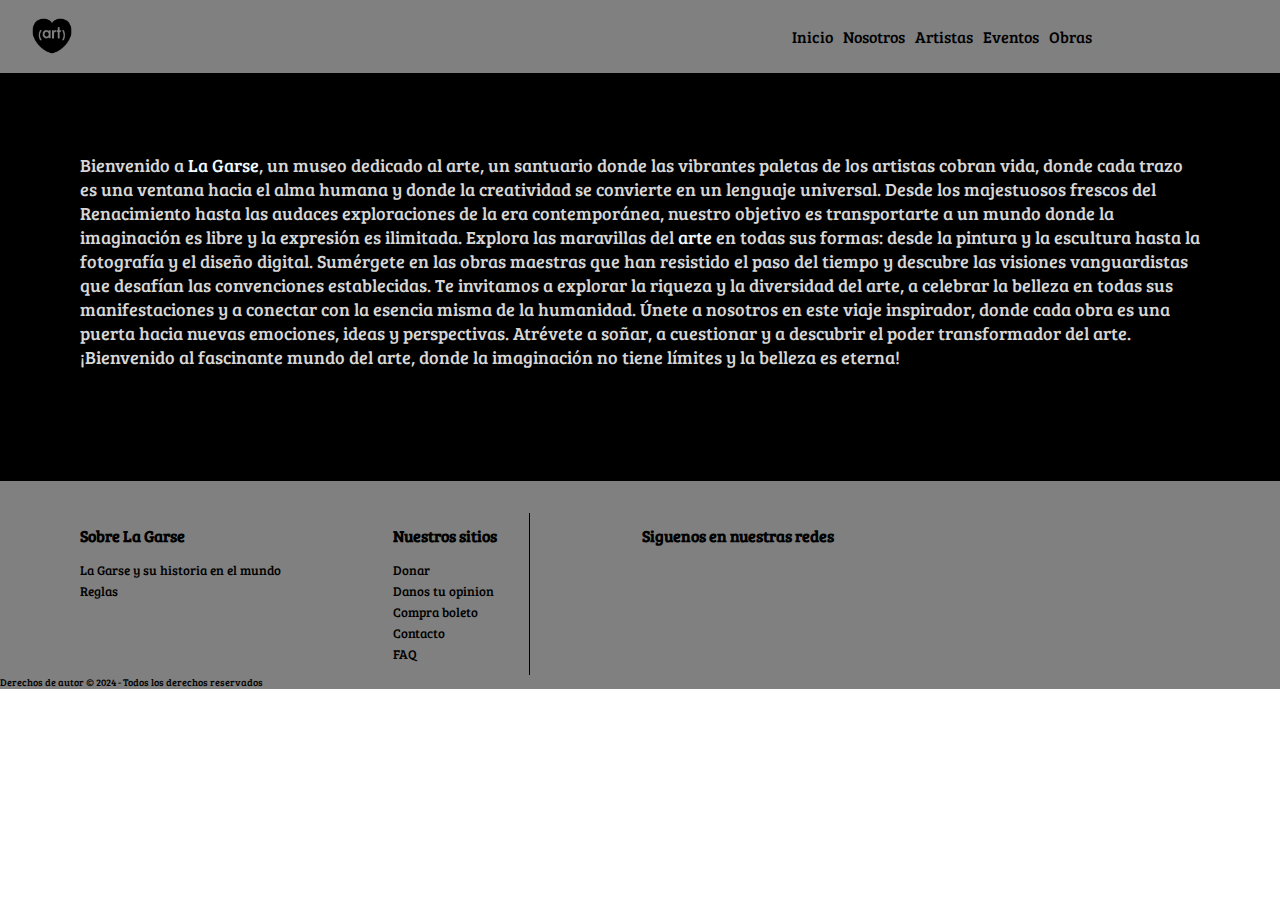
<file: index.html>
<!DOCTYPE html>
<html lang="en">
<head>
    <meta charset="UTF-8">
    <meta name="viewport" content="width=device-width, initial-scale=1.0">
    <title>La Garse</title>
    <!-- Link de la fuente de Google Fonts -->
    <link rel="preconnect" href="https://fonts.googleapis.com">
    <link rel="preconnect" href="https://fonts.gstatic.com" crossorigin>
    <link href="https://fonts.googleapis.com/css2?family=Bree+Serif&display=swap" rel="stylesheet">
    <!-- Link del logo de encabezado -->
    <link rel="icon" href="./img/logo.png" type="image/x-icon">
    <!-- Link de página de iconos de redes -->
    <link rel='stylesheet' href='https://cdn-uicons.flaticon.com/2.1.0/uicons-brands/css/uicons-brands.css'>
    <!-- Link del css -->
    <link rel="stylesheet" href="./css/styles.css">
</head>
<body>
    <header>
        <!-- Inicio del header -->
        <nav>
            <div class="header-nav">
                <div class="logo">
                    <a href="./index.html"><img src="./img/logo.png" class="logo-header" height="40px" alt="logo-arte"></a>
                </div>
                <div class="enlaces-header">
                    <ul class="enlaces-header enlaces-h">
                        <li><a class="enlaces-header" href="./index.html" >Inicio</a></li>
                        <li><a class="enlaces-header" href="./pages/nosotros.html" >Nosotros</a></li>
                        <li><a class="enlaces-header" href="./pages/artistas.html" >Artistas</a></li>
                        <li><a class="enlaces-header" href="./pages/eventos.html" >Eventos</a></li>
                        <li><a class="enlaces-header" href="./pages/obras.html" >Obras</a></li>
                    </ul>
                </div>
            </div>
        </nav>
        <!-- Fin del header -->
    </header>
    <main class="main">
        <!-- Inicio del main -->
        <p class="main-p">Bienvenido a <a href="#" class="p-link">La Garse</a>, un museo dedicado al arte, un santuario donde las vibrantes paletas de los artistas cobran vida, donde cada trazo es una ventana hacia el alma humana y donde la creatividad se convierte en un lenguaje universal. Desde los majestuosos frescos del Renacimiento hasta las audaces exploraciones de la era contemporánea, nuestro objetivo es transportarte a un mundo donde la imaginación es libre y la expresión es ilimitada.
        Explora las maravillas del <a href="#"  class="p-link">arte</a> en todas sus formas: desde la pintura y la escultura hasta la fotografía y el diseño digital. Sumérgete en las obras maestras que han resistido el paso del tiempo y descubre las visiones vanguardistas que desafían las convenciones establecidas. Te invitamos a explorar la riqueza y la diversidad del arte, a celebrar la belleza en todas sus manifestaciones y a conectar con la esencia misma de la humanidad.
        Únete a nosotros en este viaje inspirador, donde cada obra es una puerta hacia nuevas emociones, ideas y perspectivas. Atrévete a soñar, a cuestionar y a descubrir el poder transformador del arte. ¡Bienvenido al fascinante mundo del arte, donde la imaginación no tiene límites y la belleza es eterna!</p>
        <!-- Fin del main -->
    </main>
    <footer>
        <!-- Inicio del footer -->
        <div class="ftcontainer">
            <div class="ftcontent">
                <h2 class="titulo-footer">Sobre La Garse</h2>
                <ul class="ftli">
                    <li>
                        <a href="./pages/nosotros.html" class="link-footer">La Garse y su historia en el mundo</a>
                    </li>
                    <li>
                        <a href="./pages/reglas.html" class="link-footer">Reglas</a>
                    </li>
                </ul>
            </div>
            <div class="ftcontent border-ft">
                <h2 class="titulo-footer">Nuestros sitios</h2>
                <ul class="ftli">
                    <li>
                        <a href="./pages/donacion.html" class="link-footer">Donar</a>
                    </li>
                    <li>
                        <a href="#" class="link-footer">Danos tu opinion</a>
                    </li>
                    <li>
                        <a href="./pages/boletos.html" class="link-footer">Compra boleto</a>
                    </li>
                    <li>
                        <a href="#" class="link-footer">Contacto</a>
                    </li>
                    <li>
                        <a href="./pages/faq.html" class="link-footer">FAQ</a>
                    </li>
                </ul>
            </div>
            <div class="footer-social">
                <h2 class="titulo-footer">Siguenos en nuestras redes</h2>
                <a href="#" class="footersocial-link"><i class="fi fi-brands-instagram"></i></a>
                <a href="#" class="footersocial-link"><i class="fi fi-brands-facebook"></i></a>
                <a href="#" class="footersocial-link"><i class="fi fi-brands-twitter"></i></a>
                <a href="#" class="footersocial-link"><i class="fi fi-brands-youtube"></i></a>
            </div>
        </div>
        <p class="derechos-footer">Derechos de autor &copy; 2024 - Todos los derechos reservados</p>
        <!-- Fin del footer -->
    </footer>
</body>
</html>
</file>
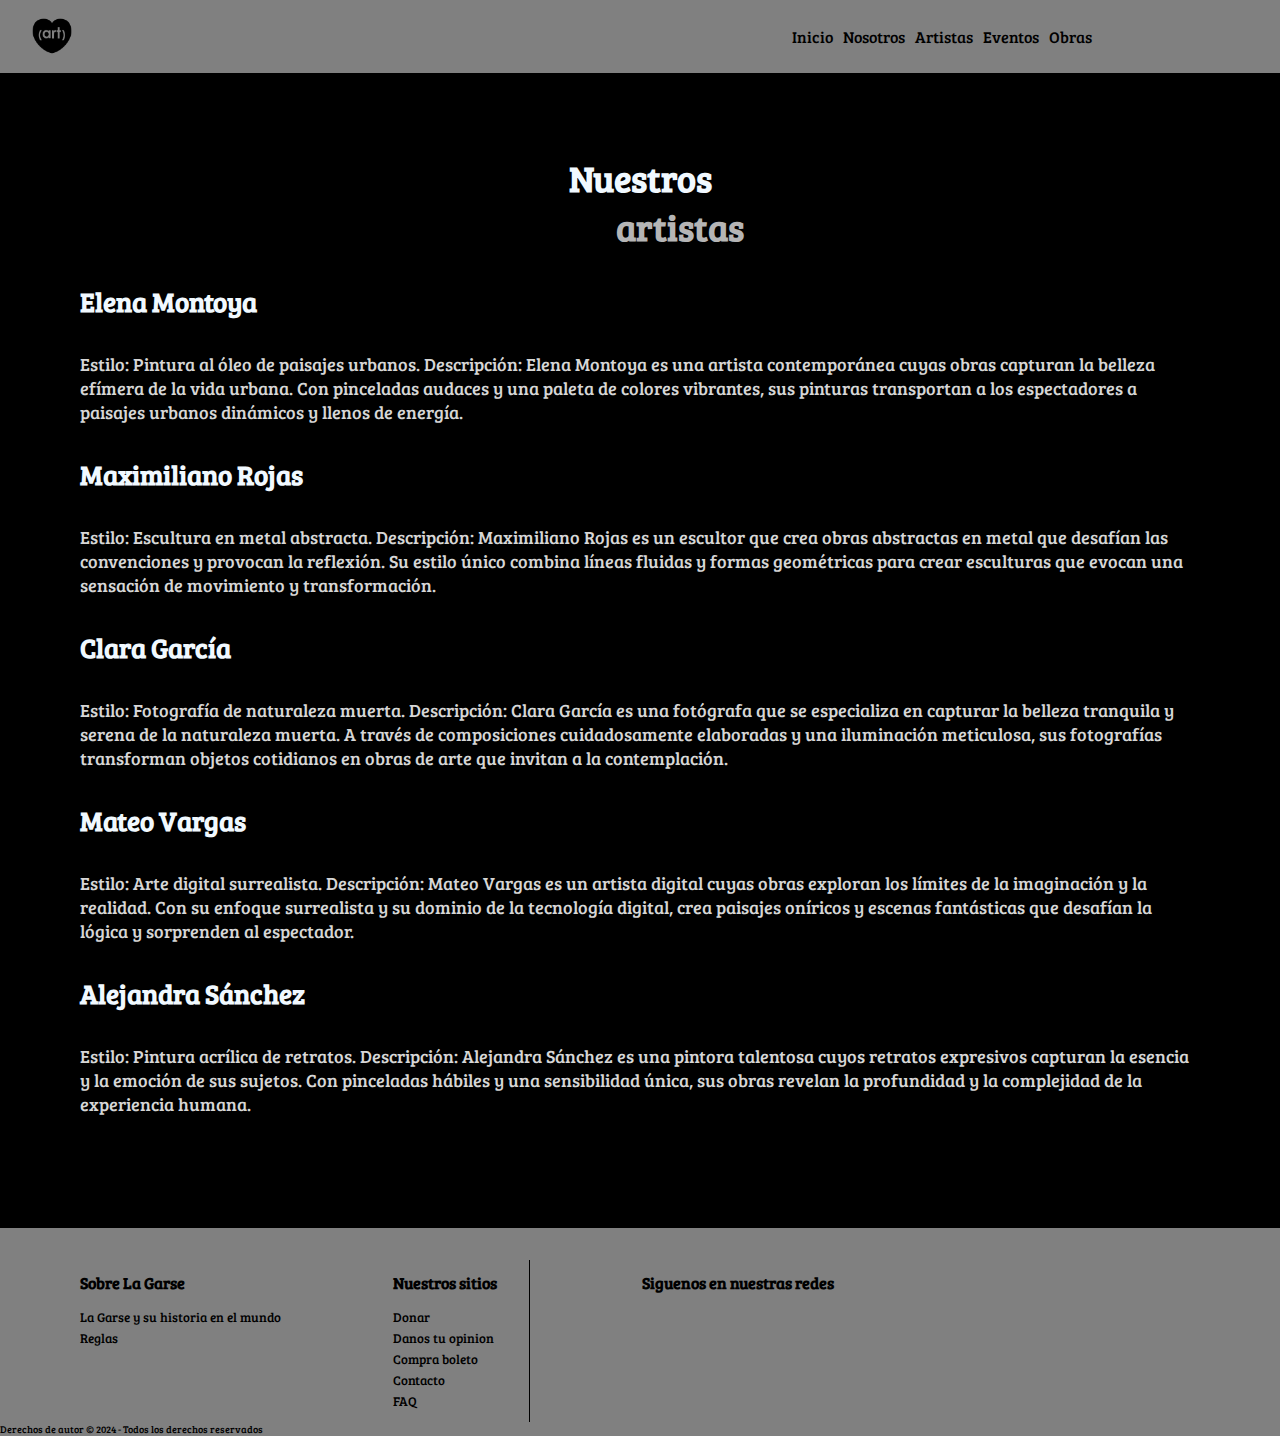
<file: pages/artistas.html>
<!DOCTYPE html>
<html lang="en">
<head>
    <meta charset="UTF-8">
    <meta name="viewport" content="width=device-width, initial-scale=1.0">
    <title>La Garse</title>
    <!-- Link de la fuente de Google Fonts -->
    <link rel="preconnect" href="https://fonts.googleapis.com">
    <link rel="preconnect" href="https://fonts.gstatic.com" crossorigin>
    <link href="https://fonts.googleapis.com/css2?family=Bree+Serif&display=swap" rel="stylesheet">
    <!-- Link del logo de encabezado -->
    <link rel="icon" href="../img/logo.png" type="image/x-icon">
    <!-- Link de página de iconos de redes -->
    <link rel='stylesheet' href='https://cdn-uicons.flaticon.com/2.1.0/uicons-brands/css/uicons-brands.css'>
    <!-- Link del css -->
    <link rel="stylesheet" href="../css/styles.css">
</head>
<body>
    <header>
        <!-- Inicio del header -->
        <nav>
            <div class="header-nav">
                <div class="logo">
                    <a href="#"><img src="../img/logo.png" class="logo-header" height="40px" alt="logo-arte"></a>
                </div>
                <div class="enlaces-header">
                    <ul class="enlaces-header">
                        <li><a class="enlaces-header" href="../index.html">Inicio</a></li>
                        <li><a class="enlaces-header" href="../pages/nosotros.html">Nosotros</a></li>
                        <li><a class="enlaces-header" href="../pages/artistas.html">Artistas</a></li>
                        <li><a class="enlaces-header" href="../pages/eventos.html">Eventos</a></li>
                        <li><a class="enlaces-header" href="../pages/obras.html">Obras</a></li>
                    </ul>
                </div>
            </div>
        </nav>
        <!-- Fin del header -->
    </div>
</nav>
<!-- Fin del header -->
</header>
<main class="main">
    <!-- Inicio del main -->
    <h1 class="main-h1">Nuestros <span class="span-titulo">artistas</span></h1>
    <h2 class="main-h2">Elena Montoya</h2>

    <p class="main-p">Estilo: Pintura al óleo de paisajes urbanos.
    Descripción: Elena Montoya es una artista contemporánea cuyas obras capturan la belleza efímera de la vida urbana. Con pinceladas audaces y una paleta de colores vibrantes, sus pinturas transportan a los espectadores a paisajes urbanos dinámicos y llenos de energía.</p>
    
    <h2 class="main-h2">Maximiliano Rojas</h2> 

    <p class="main-p">Estilo: Escultura en metal abstracta.
    Descripción: Maximiliano Rojas es un escultor que crea obras abstractas en metal que desafían las convenciones y provocan la reflexión. Su estilo único combina líneas fluidas y formas geométricas para crear esculturas que evocan una sensación de movimiento y transformación.</p>
    
    <h2 class="main-h2">Clara García</h2>

    <p class="main-p">Estilo: Fotografía de naturaleza muerta.
    Descripción: Clara García es una fotógrafa que se especializa en capturar la belleza tranquila y serena de la naturaleza muerta. A través de composiciones cuidadosamente elaboradas y una iluminación meticulosa, sus fotografías transforman objetos cotidianos en obras de arte que invitan a la contemplación.</p>
    
    <h2 class="main-h2">Mateo Vargas</h2>
    
    <p class="main-p">Estilo: Arte digital surrealista.
    Descripción: Mateo Vargas es un artista digital cuyas obras exploran los límites de la imaginación y la realidad. Con su enfoque surrealista y su dominio de la tecnología digital, crea paisajes oníricos y escenas fantásticas que desafían la lógica y sorprenden al espectador.</p>
    
    <h2 class="main-h2">Alejandra Sánchez</h2> 
    <p class="main-p">Estilo: Pintura acrílica de retratos.
    Descripción: Alejandra Sánchez es una pintora talentosa cuyos retratos expresivos capturan la esencia y la emoción de sus sujetos. Con pinceladas hábiles y una sensibilidad única, sus obras revelan la profundidad y la complejidad de la experiencia humana.</p>
    <!-- Fin del main -->
</main>
<footer>
    <!-- Inicio del footer -->
    <div class="ftcontainer">
        <div class="ftcontent">
            <h2 class="titulo-footer">Sobre La Garse</h2>
            <ul class="ftli">
                <li>
                    <a href="#" class="link-footer">La Garse y su historia en el mundo</a>
                </li>
                <li>
                    <a href="#" class="link-footer">Reglas</a>
                </li>
            </ul>
        </div>
        <div class="ftcontent border-ft">
            <h2 class="titulo-footer">Nuestros sitios</h2>
            <ul class="ftli">
                <li>
                    <a href="../pages/donacion.html" class="link-footer">Donar</a>
                </li>
                <li>
                    <a href="../pages/opinion.html" class="link-footer">Danos tu opinion</a>
                </li>
                <li>
                    <a href="../pages/boletos.html" class="link-footer">Compra boleto</a>
                </li>
                <li>
                    <a href="#" class="link-footer">Contacto</a>
                </li>
                <li>
                    <a href="../pages/faq.html" class="link-footer">FAQ</a>
                </li>
            </ul>
        </div>
        <div class="footer-social">
            <h2 class="titulo-footer">Siguenos en nuestras redes</h2>
            <a href="#" class="footersocial-link" target="_blank"><i class="fi fi-brands-instagram"></i></a>
            <a href="#" class="footersocial-link" target="_blank"><i class="fi fi-brands-facebook"></i></a>
            <a href="#" class="footersocial-link" target="_blank"><i class="fi fi-brands-twitter"></i></a>
            <a href="#" class="footersocial-link" target="_blank"><i class="fi fi-brands-youtube"></i></a>
        </div>
    </div>
    <p class="derechos-footer">Derechos de autor &copy; 2024 - Todos los derechos reservados</p>
    <!-- Fin del footer -->
</footer>
</body>
</html>
</file>
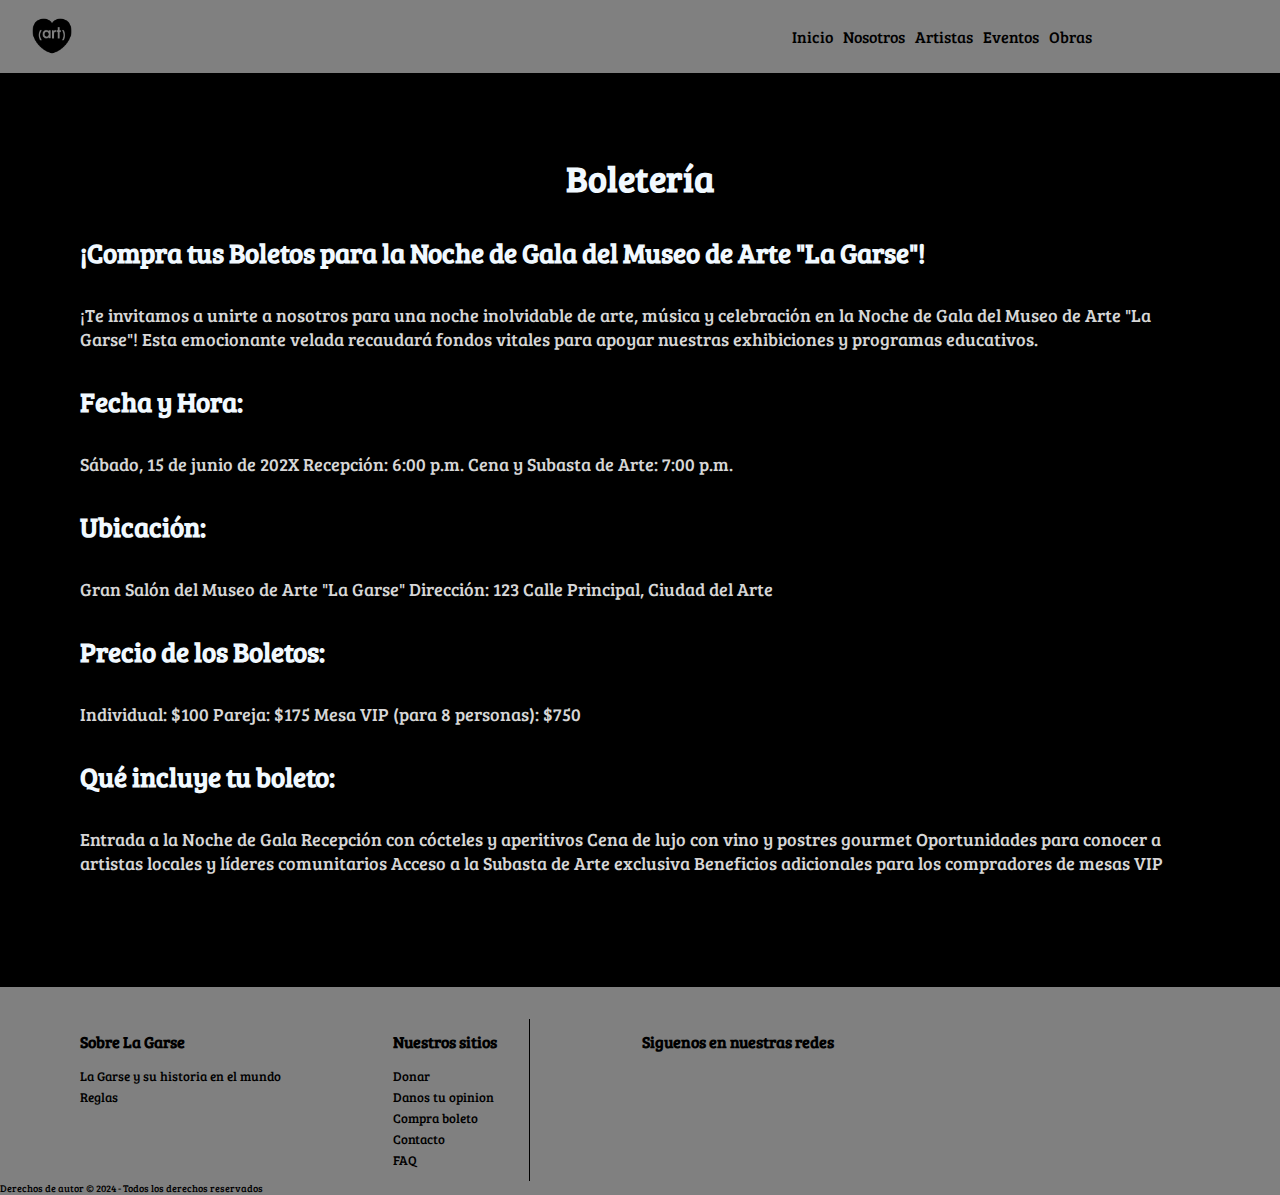
<file: pages/boletos.html>
<!DOCTYPE html>
<html lang="en">
<head>
    <meta charset="UTF-8">
    <meta name="viewport" content="width=device-width, initial-scale=1.0">
    <title>La Garse</title>
    <!-- Link de la fuente de Google Fonts -->
    <link rel="preconnect" href="https://fonts.googleapis.com">
    <link rel="preconnect" href="https://fonts.gstatic.com" crossorigin>
    <link href="https://fonts.googleapis.com/css2?family=Bree+Serif&display=swap" rel="stylesheet">
    <!-- Link del logo de encabezado -->
    <link rel="icon" href="../img/logo.png" type="image/x-icon">
    <!-- Link de página de iconos de redes -->
    <link rel='stylesheet' href='https://cdn-uicons.flaticon.com/2.1.0/uicons-brands/css/uicons-brands.css'>
    <!-- Link del css -->
    <link rel="stylesheet" href="../css/styles.css">
</head>
<body>
    <header>
        <!-- Inicio del header -->
        <nav>
            <div class="header-nav">
                <div class="logo">
                    <a href="../index.html"><img src="../img/logo.png" class="logo-header" height="40px" alt="logo-arte"></a>
                </div>
                <div class="enlaces-header">
                    <ul class="enlaces-header">
                        <li><a class="enlaces-header" href="../index.html">Inicio</a></li>
                        <li><a class="enlaces-header" href="../pages/nosotros.html">Nosotros</a></li>
                        <li><a class="enlaces-header" href="../pages/artistas.html">Artistas</a></li>
                        <li><a class="enlaces-header" href="../pages/eventos.html">Eventos</a></li>
                        <li><a class="enlaces-header" href="../pages/obras.html">Obras</a></li>
                    </ul>
                </div>
            </div>
        </nav>
        <!-- Fin del header -->
    </div>
</nav>
<!-- Fin del header -->
</header>
<main class="main">
    <h1 class="main-h1">Boletería</h1>
    <h2 class="main-h2">¡Compra tus Boletos para la Noche de Gala del Museo de Arte "La Garse"!</h2> 
    <p class="main-p">¡Te invitamos a unirte a nosotros para una noche inolvidable de arte, música y celebración en la Noche de Gala del Museo de Arte "La Garse"! Esta emocionante velada recaudará fondos vitales para apoyar nuestras exhibiciones y programas educativos.</p> 

    <h2 class="main-h2">Fecha y Hora:</h2> 
    
    <p class="main-p">Sábado, 15 de junio de 202X
    Recepción: 6:00 p.m.
    Cena y Subasta de Arte: 7:00 p.m.</p>
    
    <h2 class="main-h2">Ubicación:</h2>
    <p class="main-p">Gran Salón del Museo de Arte "La Garse"
    Dirección: 123 Calle Principal, Ciudad del Arte</p>
    
    
    <h2 class="main-h2">Precio de los Boletos:</h2> 
    <p class="main-p">Individual: $100
    Pareja: $175
    Mesa VIP (para 8 personas): $750</p>
    
    <h2 class="main-h2">Qué incluye tu boleto:</h2>
    <p class="main-p">Entrada a la Noche de Gala
    Recepción con cócteles y aperitivos
    Cena de lujo con vino y postres gourmet
    Oportunidades para conocer a artistas locales y líderes comunitarios
    Acceso a la Subasta de Arte exclusiva
    Beneficios adicionales para los compradores de mesas VIP</p> 

</main>
<footer>
    <!-- Inicio del footer -->
    <div class="ftcontainer">
        <div class="ftcontent">
            <h2 class="titulo-footer">Sobre La Garse</h2>
            <ul class="ftli">
                <li>
                    <a href="#" class="link-footer">La Garse y su historia en el mundo</a>
                </li>
                <li>
                    <a href="#" class="link-footer">Reglas</a>
                </li>
            </ul>
        </div>
        <div class="ftcontent border-ft">
            <h2 class="titulo-footer">Nuestros sitios</h2>
            <ul class="ftli">
                <li>
                    <a href="../pages/donacion.html" class="link-footer">Donar</a>
                </li>
                <li>
                    <a href="../pages/opinion.html" class="link-footer">Danos tu opinion</a>
                </li>
                <li>
                    <a href="../pages/boletos.html" class="link-footer">Compra boleto</a>
                </li>
                <li>
                    <a href="#" class="link-footer">Contacto</a>
                </li>
                <li>
                    <a href="../pages/faq.html" class="link-footer">FAQ</a>
                </li>
            </ul>
        </div>
        <div class="footer-social">
            <h2 class="titulo-footer">Siguenos en nuestras redes</h2>
            <a href="#" class="footersocial-link" target="_blank"><i class="fi fi-brands-instagram"></i></a>
            <a href="#" class="footersocial-link" target="_blank"><i class="fi fi-brands-facebook"></i></a>
            <a href="#" class="footersocial-link" target="_blank"><i class="fi fi-brands-twitter"></i></a>
            <a href="#" class="footersocial-link" target="_blank"><i class="fi fi-brands-youtube"></i></a>
        </div>
    </div>
    <p class="derechos-footer">Derechos de autor &copy; 2024 - Todos los derechos reservados</p>
    <!-- Fin del footer -->
</footer>
</body>
</html>
</file>
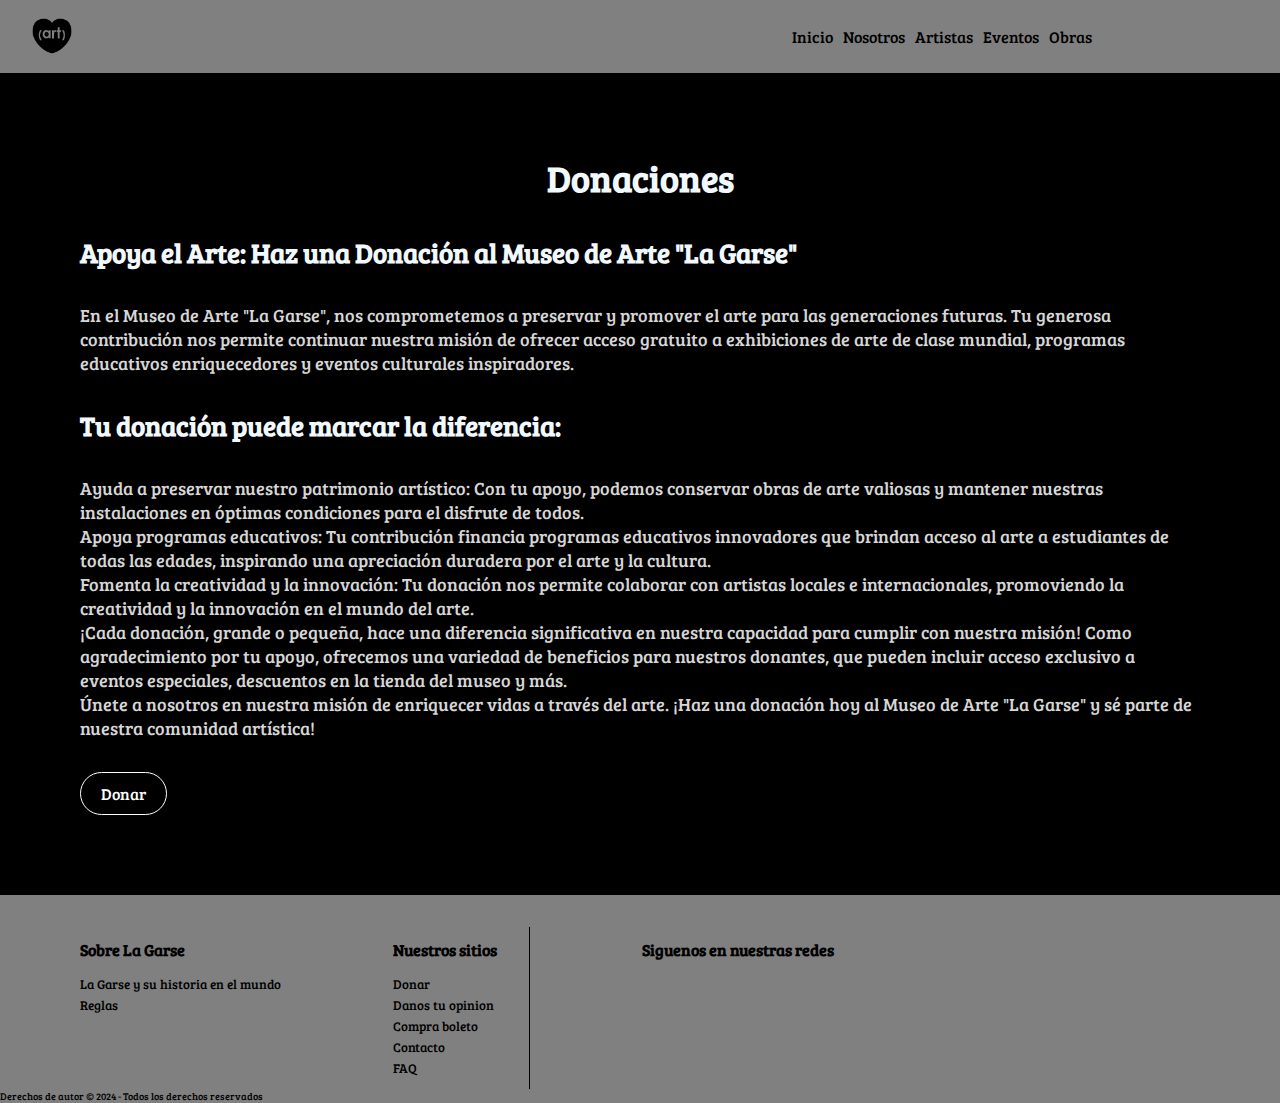
<file: pages/donacion.html>
<!DOCTYPE html>
<html lang="en">
<head>
    <meta charset="UTF-8">
    <meta name="viewport" content="width=device-width, initial-scale=1.0">
    <title>La Garse</title>
    <!-- Link de la fuente de Google Fonts -->
    <link rel="preconnect" href="https://fonts.googleapis.com">
    <link rel="preconnect" href="https://fonts.gstatic.com" crossorigin>
    <link href="https://fonts.googleapis.com/css2?family=Bree+Serif&display=swap" rel="stylesheet">
    <!-- Link del logo de encabezado -->
    <link rel="icon" href="../img/logo.png" type="image/x-icon">
    <!-- Link de página de iconos de redes -->
    <link rel='stylesheet' href='https://cdn-uicons.flaticon.com/2.1.0/uicons-brands/css/uicons-brands.css'>
    <!-- Link del css -->
    <link rel="stylesheet" href="../css/styles.css">
</head>
<body>
    <header>
        <!-- Inicio del header -->
        <nav>
            <div class="header-nav">
                <div class="logo">
                    <a href="../index.html"><img src="../img/logo.png" class="logo-header" height="40px" alt="logo-arte"></a>
                </div>
                <div class="enlaces-header">
                    <ul class="enlaces-header">
                        <li><a class="enlaces-header" href="../index.html">Inicio</a></li>
                        <li><a class="enlaces-header" href="../pages/nosotros.html">Nosotros</a></li>
                        <li><a class="enlaces-header" href="../pages/artistas.html">Artistas</a></li>
                        <li><a class="enlaces-header" href="../pages/eventos.html">Eventos</a></li>
                        <li><a class="enlaces-header" href="../pages/obras.html">Obras</a></li>
                    </ul>
                </div>
            </div>
        </nav>
        <!-- Fin del header -->
    </div>
</nav>
<!-- Fin del header -->
</header>
<main class="main">
    <h1 class="main-h1">Donaciones</h1> 
    <h2 class="main-h2">Apoya el Arte: Haz una Donación al Museo de Arte "La Garse"</h2> 
    <p class="main-p">En el Museo de Arte "La Garse", nos comprometemos a preservar y promover el arte para las generaciones futuras. Tu generosa contribución nos permite continuar nuestra misión de ofrecer acceso gratuito a exhibiciones de arte de clase mundial, programas educativos enriquecedores y eventos culturales inspiradores.</p> 

    <h2 class="main-h2">Tu donación puede marcar la diferencia:</h2> 
    
    <p class="main-p">Ayuda a preservar nuestro patrimonio artístico: Con tu apoyo, podemos conservar obras de arte valiosas y mantener nuestras instalaciones en óptimas condiciones para el disfrute de todos. <br>
    
    Apoya programas educativos: Tu contribución financia programas educativos innovadores que brindan acceso al arte a estudiantes de todas las edades, inspirando una apreciación duradera por el arte y la cultura. <br>

    Fomenta la creatividad y la innovación: Tu donación nos permite colaborar con artistas locales e internacionales, promoviendo la creatividad y la innovación en el mundo del arte. <br>
    
    ¡Cada donación, grande o pequeña, hace una diferencia significativa en nuestra capacidad para cumplir con nuestra misión! Como agradecimiento por tu apoyo, ofrecemos una variedad de beneficios para nuestros donantes, que pueden incluir acceso exclusivo a eventos especiales, descuentos en la tienda del museo y más. <br>
    
    Únete a nosotros en nuestra misión de enriquecer vidas a través del arte. ¡Haz una donación hoy al Museo de Arte "La Garse" y sé parte de nuestra comunidad artística!</p> 
    <button class="btn">Donar</button>
</main>
<footer>
    <!-- Inicio del footer -->
    <div class="ftcontainer">
        <div class="ftcontent">
            <h2 class="titulo-footer">Sobre La Garse</h2>
            <ul class="ftli">
                <li>
                    <a href="../pages/nosotros.html" class="link-footer">La Garse y su historia en el mundo</a>
                </li>
                <li>
                    <a href="../pages/reglas.html" class="link-footer">Reglas</a>
                </li>
            </ul>
        </div>
        <div class="ftcontent border-ft">
            <h2 class="titulo-footer">Nuestros sitios</h2>
            <ul class="ftli">
                <li>
                    <a href="../pages/donacion.html" class="link-footer">Donar</a>
                </li>
                <li>
                    <a href="../pages/opinion.html" class="link-footer">Danos tu opinion</a>
                </li>
                <li>
                    <a href="../pages/boletos.html" class="link-footer">Compra boleto</a>
                </li>
                <li>
                    <a href="#" class="link-footer">Contacto</a>
                </li>
                <li>
                    <a href="../pages/faq.html" class="link-footer">FAQ</a>
                </li>
            </ul>
        </div>
        <div class="footer-social">
            <h2 class="titulo-footer">Siguenos en nuestras redes</h2>
            <a href="#" class="footersocial-link" target="_blank"><i class="fi fi-brands-instagram"></i></a>
            <a href="#" class="footersocial-link" target="_blank"><i class="fi fi-brands-facebook"></i></a>
            <a href="#" class="footersocial-link" target="_blank"><i class="fi fi-brands-twitter"></i></a>
            <a href="#" class="footersocial-link" target="_blank"><i class="fi fi-brands-youtube"></i></a>
        </div>
    </div>
    <p class="derechos-footer">Derechos de autor &copy; 2024 - Todos los derechos reservados</p>
    <!-- Fin del footer -->
</footer>
</body>
</html>
</file>
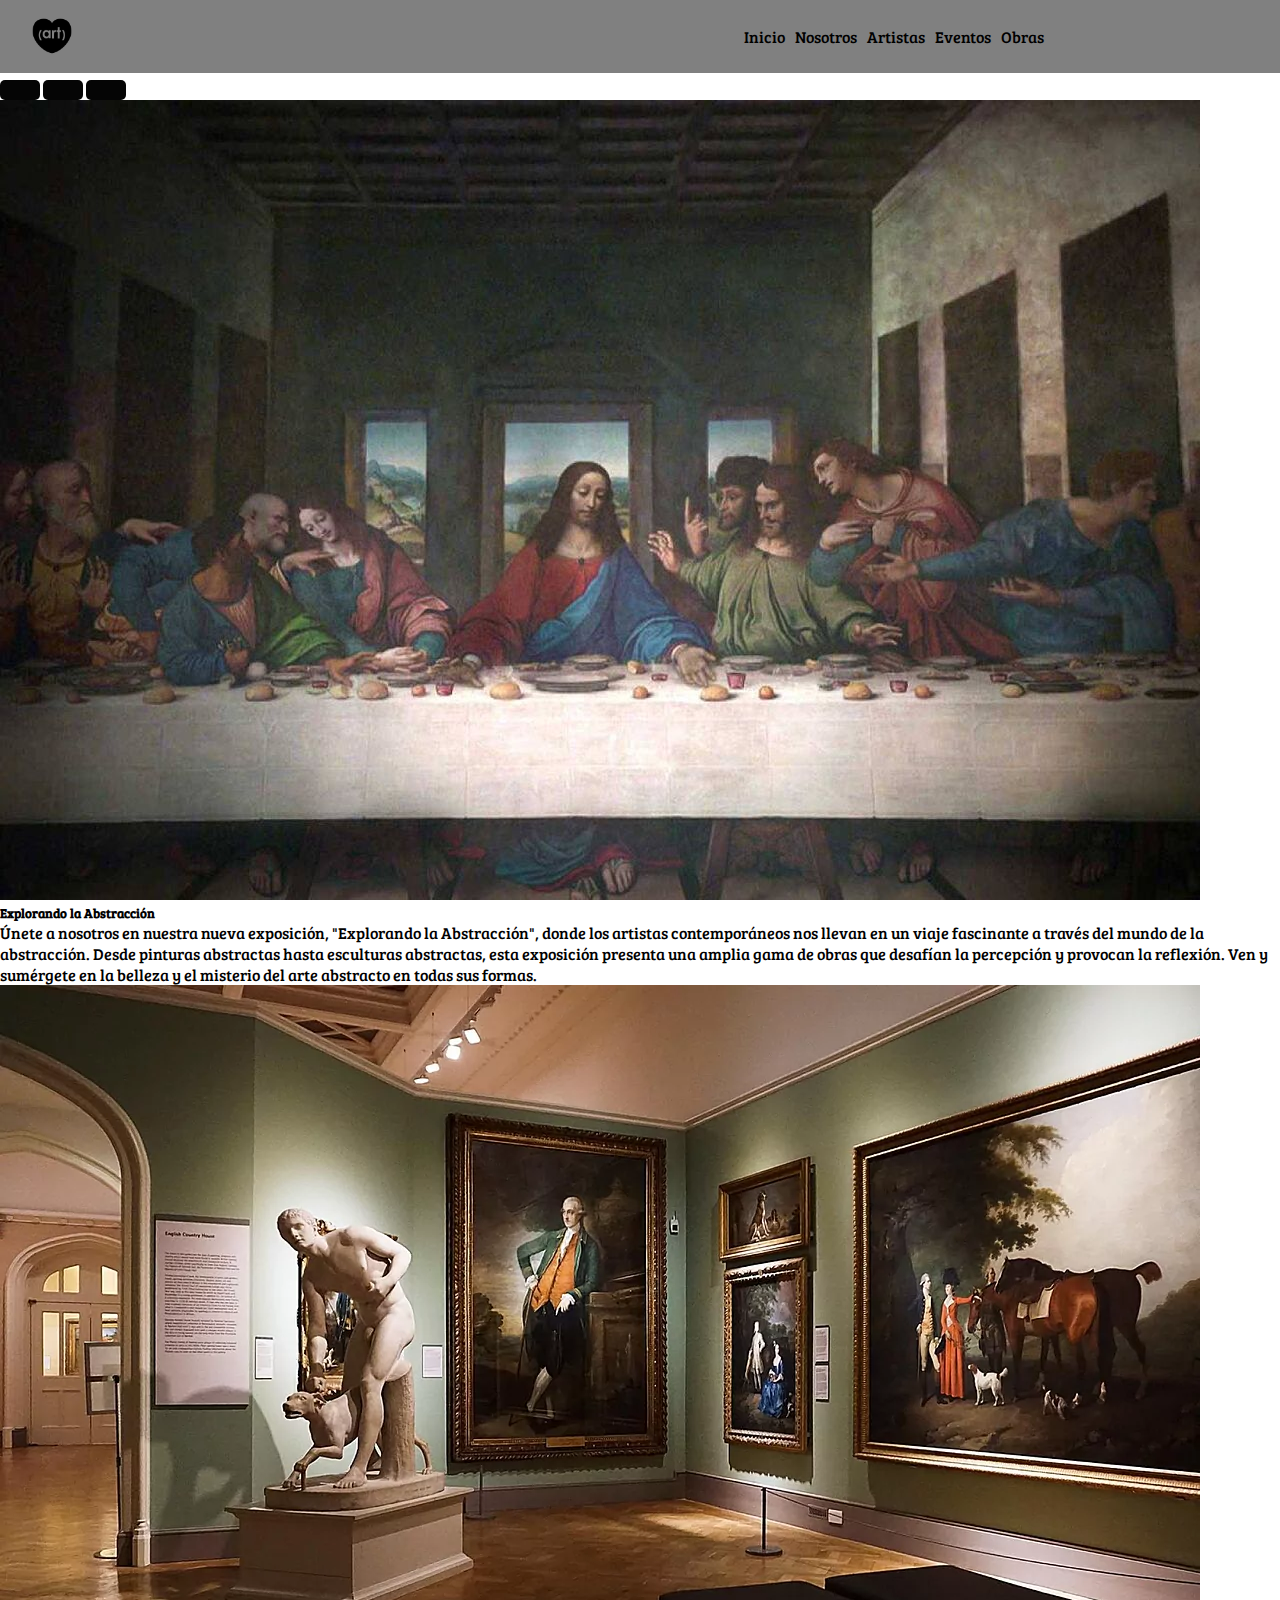
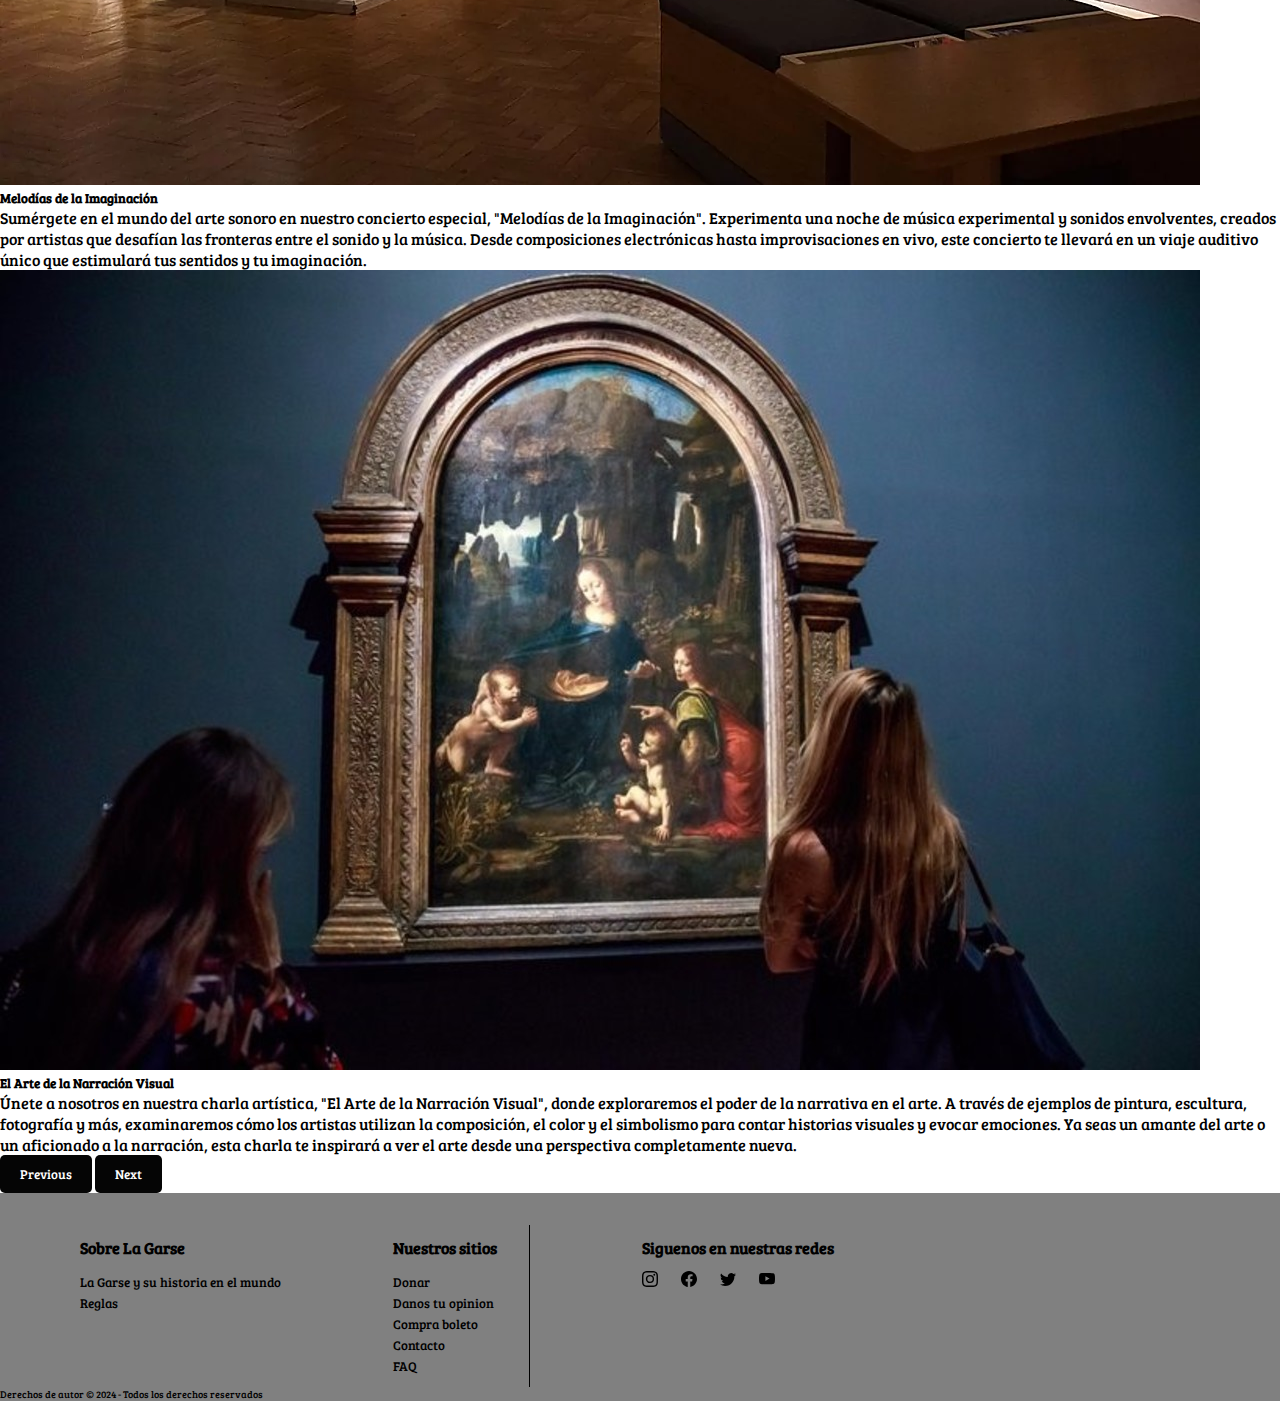
<file: pages/eventos.html>
<!DOCTYPE html>
<html lang="en">
<head>
    <meta charset="UTF-8">
    <meta name="viewport" content="width=device-width, initial-scale=1.0">
    <title>Document</title>
    <link rel="preconnect" href="https://fonts.googleapis.com">
    <link rel="preconnect" href="https://fonts.gstatic.com" crossorigin>
    <link href="https://fonts.googleapis.com/css2?family=Bree+Serif&display=swap" rel="stylesheet">
    <link rel="icon" href="../img/logo.png" type="image/x-icon">
    <link href="https://cdn.jsdelivr.net/npm/bootstrap@5.3.2/dist/css/bootstrap.min.css" rel="stylesheet" integrity="sha384-T3c6CoIi6uLrA9TneNEoa7RxnatzjcDSCmG1MXxSR1GAsXEV/Dwwykc2MPK8M2HN" crossorigin="anonymous">
    <link rel="stylesheet" href="../css/styles.css">
</head>
<body>
    <header>
        <nav>
            <div class="header-nav">
                <div class="logo-eventos">
                    <a href="../index.html"><img src="../img/logo.png" class="logo-header" height="40px" alt="logo-arte"></a>
                </div>
                <div class="enlaces-header">
                    <ul class="enlaces-header">
                        <li><a class="enlaces-header" href="../index.html">Inicio</a></li>
                        <li><a class="enlaces-header" href="../pages/nosotros.html">Nosotros</a></li>
                        <li><a class="enlaces-header" href="../pages/artistas.html">Artistas</a></li>
                        <li><a class="enlaces-header" href="../pages/eventos.html">Eventos</a></li>
                        <li><a class="enlaces-header" href="../pages/obras.html">Obras</a></li>
                    </ul>
                </div>
            </div>
        </nav>
    </header>
    <main>
        <div id="carouselExampleCaptions" class="carousel slide">
            <div class="carousel-indicators">
              <button type="button" data-bs-target="#carouselExampleCaptions" data-bs-slide-to="0" class="active" aria-current="true" aria-label="Slide 1"></button>
              <button type="button" data-bs-target="#carouselExampleCaptions" data-bs-slide-to="1" aria-label="Slide 2"></button>
              <button type="button" data-bs-target="#carouselExampleCaptions" data-bs-slide-to="2" aria-label="Slide 3"></button>
            </div>
            <div class="carousel-inner">
              <div class="carousel-item active">
                <img class="arte-2" src="../img/evento-1.jpg" class=".col-lg-3 .col-md-9" alt="Imagen de una pintura">
                <div class="carousel-caption ">
                  <h5>Explorando la Abstracción</h5>
                  <p> Únete a nosotros en nuestra nueva exposición, "Explorando la Abstracción", donde los artistas contemporáneos nos llevan en un viaje fascinante a través del mundo de la abstracción. Desde pinturas abstractas hasta esculturas abstractas, esta exposición presenta una amplia gama de obras que desafían la percepción y provocan la reflexión. Ven y sumérgete en la belleza y el misterio del arte abstracto en todas sus formas.</p>
                </div>

              </div>
              <div class="carousel-item">
                <img class="arte-2" src="../img/evento-2.webp" class=".col-lg-3 .col-md-9" alt="Imagen de una pintura oleo">
                <div class="carousel-caption ">
                  <h5>Melodías de la Imaginación</h5>
                  <p> Sumérgete en el mundo del arte sonoro en nuestro concierto especial, "Melodías de la Imaginación". Experimenta una noche de música experimental y sonidos envolventes, creados por artistas que desafían las fronteras entre el sonido y la música. Desde composiciones electrónicas hasta improvisaciones en vivo, este concierto te llevará en un viaje auditivo único que estimulará tus sentidos y tu imaginación.</p>
                </div>
              </div>
              <div class="carousel-item">
                <img class="arte-2" src="../img/evento-3.jpg" class=".col-lg-3 .col-md-9" alt="Imagen de una pintura artistica">
                <div class="carousel-caption ">
                  <h5>El Arte de la Narración Visual</h5>
                  <p>Únete a nosotros en nuestra charla artística, "El Arte de la Narración Visual", donde exploraremos el poder de la narrativa en el arte. A través de ejemplos de pintura, escultura, fotografía y más, examinaremos cómo los artistas utilizan la composición, el color y el simbolismo para contar historias visuales y evocar emociones. Ya seas un amante del arte o un aficionado a la narración, esta charla te inspirará a ver el arte desde una perspectiva completamente nueva.</p>
                </div>
              </div>
            </div>
            <button class="carousel-control-prev" type="button" data-bs-target="#carouselExampleCaptions" data-bs-slide="prev">
              <span class="carousel-control-prev-icon" aria-hidden="true"></span>
              <span class="visually-hidden">Previous</span>
            </button>
            <button class="carousel-control-next" type="button" data-bs-target="#carouselExampleCaptions" data-bs-slide="next">
              <span class="carousel-control-next-icon" aria-hidden="true"></span>
              <span class="visually-hidden">Next</span>
            </button>
          </div>
    </main>
    <footer>
        <!-- Inicio del footer -->
        <div class="ftcontainer">
            <div class="ftcontent">
                <h2 class="titulo-footer">Sobre La Garse</h2>
                <ul class="ftli">
                    <li>
                        <a href="../pages/reglas.html" class="link-footer">La Garse y su historia en el mundo</a>
                    </li>
                    <li>
                        <a href="../pages/reglas.html" class="link-footer">Reglas</a>
                    </li>
                </ul>
            </div>
            <div class="ftcontent border-ft">
                <h2 class="titulo-footer">Nuestros sitios</h2>
                <ul class="ftli">
                    <li>
                        <a href="../pages/donacion.html" class="link-footer">Donar</a>
                    </li>
                    <li>
                        <a href="../pages/opinion.html" class="link-footer" >Danos tu opinion</a>
                    </li>
                    <li>
                        <a href="../pages/boletos.html" class="link-footer">Compra boleto</a>
                    </li>
                    <li>
                        <a href="#" class="link-footer">Contacto</a>
                    </li>
                    <li>
                        <a href="../pages/faq.html" class="link-footer">FAQ</a>
                    </li>
                </ul>
            </div>
            <div class="footer-social">
                <h2 class="titulo-footer">Siguenos en nuestras redes</h2>
                <a href="#" class="footersocial-link" target="_blank"><svg xmlns="http://www.w3.org/2000/svg" width="16" height="16" fill="currentColor" class="bi bi-instagram" viewBox="0 0 16 16">
                    <path d="M8 0C5.829 0 5.556.01 4.703.048 3.85.088 3.269.222 2.76.42a3.9 3.9 0 0 0-1.417.923A3.9 3.9 0 0 0 .42 2.76C.222 3.268.087 3.85.048 4.7.01 5.555 0 5.827 0 8.001c0 2.172.01 2.444.048 3.297.04.852.174 1.433.372 1.942.205.526.478.972.923 1.417.444.445.89.719 1.416.923.51.198 1.09.333 1.942.372C5.555 15.99 5.827 16 8 16s2.444-.01 3.298-.048c.851-.04 1.434-.174 1.943-.372a3.9 3.9 0 0 0 1.416-.923c.445-.445.718-.891.923-1.417.197-.509.332-1.09.372-1.942C15.99 10.445 16 10.173 16 8s-.01-2.445-.048-3.299c-.04-.851-.175-1.433-.372-1.941a3.9 3.9 0 0 0-.923-1.417A3.9 3.9 0 0 0 13.24.42c-.51-.198-1.092-.333-1.943-.372C10.443.01 10.172 0 7.998 0zm-.717 1.442h.718c2.136 0 2.389.007 3.232.046.78.035 1.204.166 1.486.275.373.145.64.319.92.599s.453.546.598.92c.11.281.24.705.275 1.485.039.843.047 1.096.047 3.231s-.008 2.389-.047 3.232c-.035.78-.166 1.203-.275 1.485a2.5 2.5 0 0 1-.599.919c-.28.28-.546.453-.92.598-.28.11-.704.24-1.485.276-.843.038-1.096.047-3.232.047s-2.39-.009-3.233-.047c-.78-.036-1.203-.166-1.485-.276a2.5 2.5 0 0 1-.92-.598 2.5 2.5 0 0 1-.6-.92c-.109-.281-.24-.705-.275-1.485-.038-.843-.046-1.096-.046-3.233s.008-2.388.046-3.231c.036-.78.166-1.204.276-1.486.145-.373.319-.64.599-.92s.546-.453.92-.598c.282-.11.705-.24 1.485-.276.738-.034 1.024-.044 2.515-.045zm4.988 1.328a.96.96 0 1 0 0 1.92.96.96 0 0 0 0-1.92m-4.27 1.122a4.109 4.109 0 1 0 0 8.217 4.109 4.109 0 0 0 0-8.217m0 1.441a2.667 2.667 0 1 1 0 5.334 2.667 2.667 0 0 1 0-5.334"/>
                  </svg>
                </a>
                <a href="#" class="footersocial-link" target="_blank"><svg xmlns="http://www.w3.org/2000/svg" width="16" height="16" fill="currentColor" class="bi bi-facebook" viewBox="0 0 16 16">
                    <path d="M16 8.049c0-4.446-3.582-8.05-8-8.05C3.58 0-.002 3.603-.002 8.05c0 4.017 2.926 7.347 6.75 7.951v-5.625h-2.03V8.05H6.75V6.275c0-2.017 1.195-3.131 3.022-3.131.876 0 1.791.157 1.791.157v1.98h-1.009c-.993 0-1.303.621-1.303 1.258v1.51h2.218l-.354 2.326H9.25V16c3.824-.604 6.75-3.934 6.75-7.951"/>
                  </svg></a>
                <a href="#" class="footersocial-link" target="_blank"><svg xmlns="http://www.w3.org/2000/svg" width="16" height="16" fill="currentColor" class="bi bi-twitter" viewBox="0 0 16 16">
                    <path d="M5.026 15c6.038 0 9.341-5.003 9.341-9.334q.002-.211-.006-.422A6.7 6.7 0 0 0 16 3.542a6.7 6.7 0 0 1-1.889.518 3.3 3.3 0 0 0 1.447-1.817 6.5 6.5 0 0 1-2.087.793A3.286 3.286 0 0 0 7.875 6.03a9.32 9.32 0 0 1-6.767-3.429 3.29 3.29 0 0 0 1.018 4.382A3.3 3.3 0 0 1 .64 6.575v.045a3.29 3.29 0 0 0 2.632 3.218 3.2 3.2 0 0 1-.865.115 3 3 0 0 1-.614-.057 3.28 3.28 0 0 0 3.067 2.277A6.6 6.6 0 0 1 .78 13.58a6 6 0 0 1-.78-.045A9.34 9.34 0 0 0 5.026 15"/>
                  </svg></a>
                <a href="#" class="footersocial-link" target="_blank"><svg xmlns="http://www.w3.org/2000/svg" width="16" height="16" fill="currentColor" class="bi bi-youtube" viewBox="0 0 16 16">
                    <path d="M8.051 1.999h.089c.822.003 4.987.033 6.11.335a2.01 2.01 0 0 1 1.415 1.42c.101.38.172.883.22 1.402l.01.104.022.26.008.104c.065.914.073 1.77.074 1.957v.075c-.001.194-.01 1.108-.082 2.06l-.008.105-.009.104c-.05.572-.124 1.14-.235 1.558a2.01 2.01 0 0 1-1.415 1.42c-1.16.312-5.569.334-6.18.335h-.142c-.309 0-1.587-.006-2.927-.052l-.17-.006-.087-.004-.171-.007-.171-.007c-1.11-.049-2.167-.128-2.654-.26a2.01 2.01 0 0 1-1.415-1.419c-.111-.417-.185-.986-.235-1.558L.09 9.82l-.008-.104A31 31 0 0 1 0 7.68v-.123c.002-.215.01-.958.064-1.778l.007-.103.003-.052.008-.104.022-.26.01-.104c.048-.519.119-1.023.22-1.402a2.01 2.01 0 0 1 1.415-1.42c.487-.13 1.544-.21 2.654-.26l.17-.007.172-.006.086-.003.171-.007A100 100 0 0 1 7.858 2zM6.4 5.209v4.818l4.157-2.408z"/>
                  </svg></a>
            </div>
        </div>
        <p class="derechos-footer">Derechos de autor &copy; 2024 - Todos los derechos reservados</p>
        <!-- Fin del footer -->
    </footer>
    <script src="https://cdn.jsdelivr.net/npm/bootstrap@5.3.2/dist/js/bootstrap.bundle.min.js" integrity="sha384-C6RzsynM9kWDrMNeT87bh95OGNyZPhcTNXj1NW7RuBCsyN/o0jlpcV8Qyq46cDfL" crossorigin="anonymous"></script>
</body>
</html>
</file>
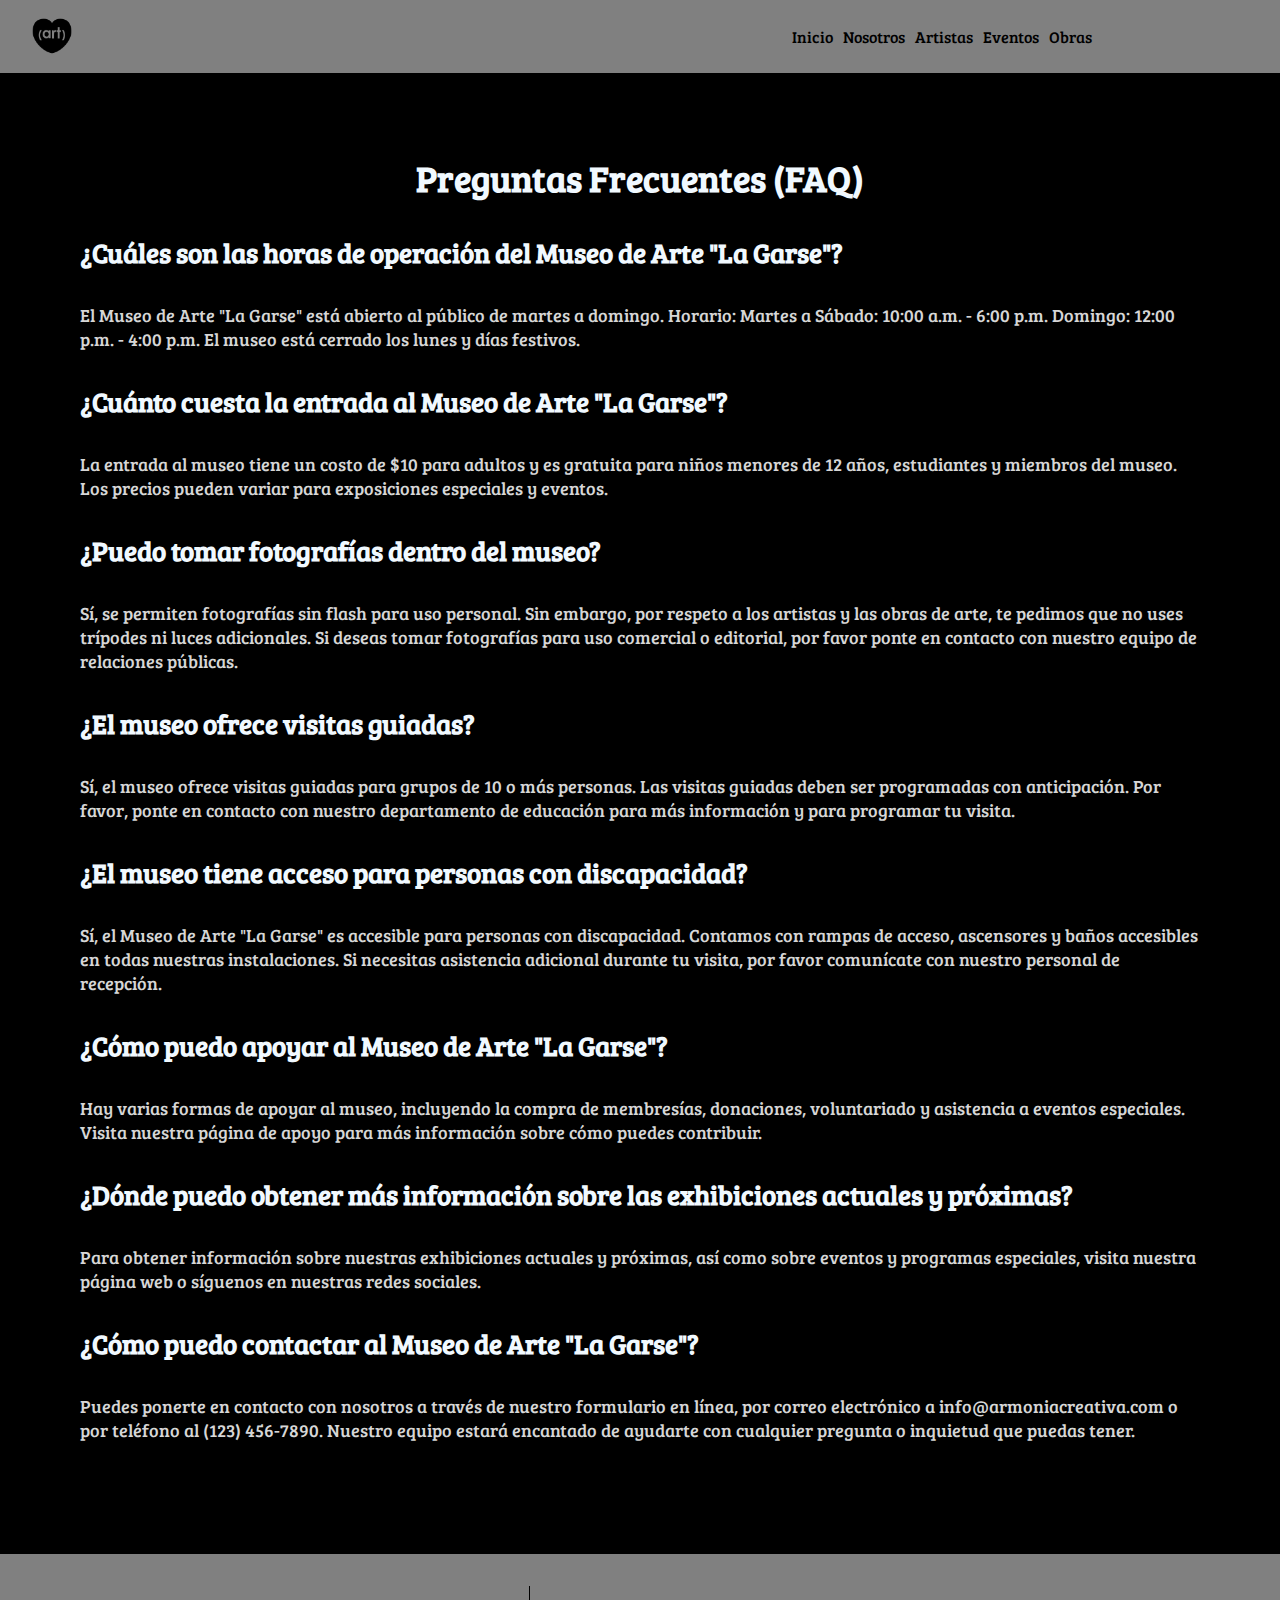
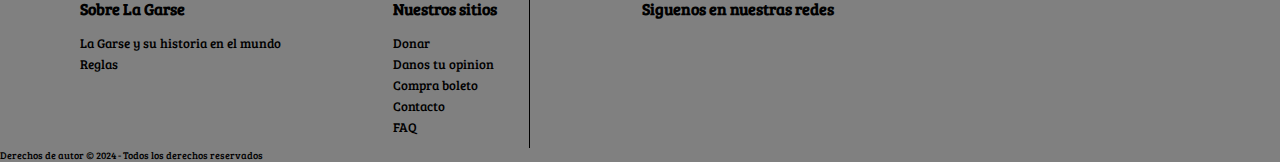
<file: pages/faq.html>
<!DOCTYPE html>
<html lang="en">
<head>
    <meta charset="UTF-8">
    <meta name="viewport" content="width=device-width, initial-scale=1.0">
    <title>La Garse</title>
    <!-- Link de la fuente de Google Fonts -->
    <link rel="preconnect" href="https://fonts.googleapis.com">
    <link rel="preconnect" href="https://fonts.gstatic.com" crossorigin>
    <link href="https://fonts.googleapis.com/css2?family=Bree+Serif&display=swap" rel="stylesheet">
    <!-- Link del logo de encabezado -->
    <link rel="icon" href="../img/logo.png" type="image/x-icon">
    <!-- Link de página de iconos de redes -->
    <link rel='stylesheet' href='https://cdn-uicons.flaticon.com/2.1.0/uicons-brands/css/uicons-brands.css'>
    <!-- Link del css -->
    <link rel="stylesheet" href="../css/styles.css">
</head>
<body>
    <header>
        <!-- Inicio del header -->
        <nav>
            <div class="header-nav">
                <div class="logo">
                    <a href="../index.html"><img src="../img/logo.png" class="logo-header" height="40px" alt="logo-arte"></a>
                </div>
                <div class="enlaces-header">
                    <ul class="enlaces-header">
                        <li><a class="enlaces-header" href="../index.html">Inicio</a></li>
                        <li><a class="enlaces-header" href="../pages/nosotros.html">Nosotros</a></li>
                        <li><a class="enlaces-header" href="../pages/artistas.html">Artistas</a></li>
                        <li><a class="enlaces-header" href="../pages/eventos.html">Eventos</a></li>
                        <li><a class="enlaces-header" href="../pages/obras.html">Obras</a></li>
                    </ul>
                </div>
            </div>
        </nav>
        <!-- Fin del header -->
    </div>
</nav>
<!-- Fin del header -->
</header>
<main class="main">
    <h1 class="main-h1">Preguntas Frecuentes (FAQ)</h1>
    <h2 class="main-h2">¿Cuáles son las horas de operación del Museo de Arte "La Garse"?</h2>
    <p class="main-p">El Museo de Arte "La Garse" está abierto al público de martes a domingo.
    Horario:
    Martes a Sábado: 10:00 a.m. - 6:00 p.m.
    Domingo: 12:00 p.m. - 4:00 p.m.
    El museo está cerrado los lunes y días festivos.</p>
    
    <h2 class="main-h2">¿Cuánto cuesta la entrada al Museo de Arte "La Garse"?</h2>
    <p class="main-p">La entrada al museo tiene un costo de $10 para adultos y es gratuita para niños menores de 12 años, estudiantes y miembros del museo. Los precios pueden variar para exposiciones especiales y eventos.</p>

    <h2 class="main-h2">¿Puedo tomar fotografías dentro del museo?</h2>
    <p class="main-p">Sí, se permiten fotografías sin flash para uso personal. Sin embargo, por respeto a los artistas y las obras de arte, te pedimos que no uses trípodes ni luces adicionales. Si deseas tomar fotografías para uso comercial o editorial, por favor ponte en contacto con nuestro equipo de relaciones públicas.</p>
    
    <h2 class="main-h2">¿El museo ofrece visitas guiadas?</h2>
    <p class="main-p">Sí, el museo ofrece visitas guiadas para grupos de 10 o más personas. Las visitas guiadas deben ser programadas con anticipación. Por favor, ponte en contacto con nuestro departamento de educación para más información y para programar tu visita.</p>

    <h2 class="main-h2">¿El museo tiene acceso para personas con discapacidad?</h2>
    <p class="main-p">Sí, el Museo de Arte "La Garse" es accesible para personas con discapacidad. Contamos con rampas de acceso, ascensores y baños accesibles en todas nuestras instalaciones. Si necesitas asistencia adicional durante tu visita, por favor comunícate con nuestro personal de recepción.</p>
    
    <h2 class="main-h2">¿Cómo puedo apoyar al Museo de Arte "La Garse"?</h2>
    <p class="main-p">Hay varias formas de apoyar al museo, incluyendo la compra de membresías, donaciones, voluntariado y asistencia a eventos especiales. Visita nuestra página de apoyo para más información sobre cómo puedes contribuir.</p>

    <h2 class="main-h2">¿Dónde puedo obtener más información sobre las exhibiciones actuales y próximas?</h2>
    <p class="main-p">Para obtener información sobre nuestras exhibiciones actuales y próximas, así como sobre eventos y programas especiales, visita nuestra página web o síguenos en nuestras redes sociales.</p>

    <h2 class="main-h2">¿Cómo puedo contactar al Museo de Arte "La Garse"?</h2>
    <p class="main-p">Puedes ponerte en contacto con nosotros a través de nuestro formulario en línea, por correo electrónico a info@armoniacreativa.com o por teléfono al (123) 456-7890. Nuestro equipo estará encantado de ayudarte con cualquier pregunta o inquietud que puedas tener.</p>
</main>
<footer>
    <!-- Inicio del footer -->
    <div class="ftcontainer">
        <div class="ftcontent">
            <h2 class="titulo-footer">Sobre La Garse</h2>
            <ul class="ftli">
                <li>
                    <a href="../pages/nosotros.html" class="link-footer">La Garse y su historia en el mundo</a>
                </li>
                <li>
                    <a href="../pages/reglas.html" class="link-footer">Reglas</a>
                </li>
            </ul>
        </div>
        <div class="ftcontent border-ft">
            <h2 class="titulo-footer">Nuestros sitios</h2>
            <ul class="ftli">
                <li>
                    <a href="../pages/donacion.html" class="link-footer">Donar</a>
                </li>
                <li>
                    <a href="../pages/opinion.html" class="link-footer">Danos tu opinion</a>
                </li>
                <li>
                    <a href="../pages/boletos.html" class="link-footer">Compra boleto</a>
                </li>
                <li>
                    <a href="#" class="link-footer">Contacto</a>
                </li>
                <li>
                    <a href="../pages/faq.html" class="link-footer">FAQ</a>
                </li>
            </ul>
        </div>
        <div class="footer-social">
            <h2 class="titulo-footer">Siguenos en nuestras redes</h2>
            <a href="#" class="footersocial-link" target="_blank"><i class="fi fi-brands-instagram"></i></a>
            <a href="#" class="footersocial-link" target="_blank"><i class="fi fi-brands-facebook"></i></a>
            <a href="#" class="footersocial-link" target="_blank"><i class="fi fi-brands-twitter"></i></a>
            <a href="#" class="footersocial-link" target="_blank"><i class="fi fi-brands-youtube"></i></a>
        </div>
    </div>
    <p class="derechos-footer">Derechos de autor &copy; 2024 - Todos los derechos reservados</p>
    <!-- Fin del footer -->
</footer>
</body>
</html>
</file>
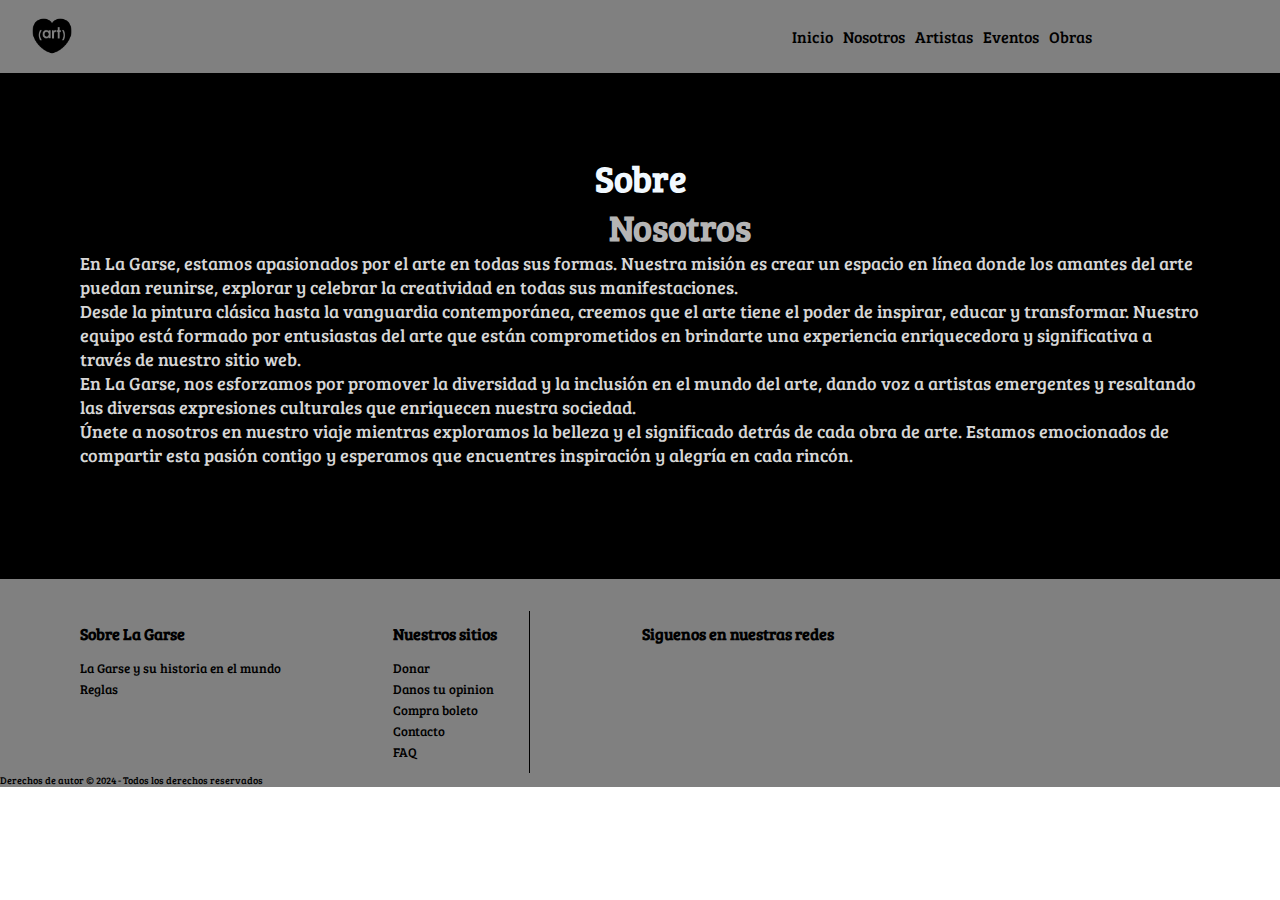
<file: pages/nosotros.html>
<!DOCTYPE html>
<html lang="en">
<head>
    <meta charset="UTF-8">
    <meta name="viewport" content="width=device-width, initial-scale=1.0">
    <title>La Garse</title>
    <!-- Link de la fuente de Google Fonts -->
    <link rel="preconnect" href="https://fonts.googleapis.com">
    <link rel="preconnect" href="https://fonts.gstatic.com" crossorigin>
    <link href="https://fonts.googleapis.com/css2?family=Bree+Serif&display=swap" rel="stylesheet">
    <!-- Link del logo de encabezado -->
    <link rel="icon" href="../img/logo.png" type="image/x-icon">
    <!-- Link de página de iconos de redes -->
    <link rel='stylesheet' href='https://cdn-uicons.flaticon.com/2.1.0/uicons-brands/css/uicons-brands.css'>
    <!-- Link del css -->
    <link rel="stylesheet" href="../css/styles.css">
</head>
<body>
    <header>
        <!-- Inicio del header -->
        <nav>
            <div class="header-nav">
                <div class="logo">
                    <a href="../index.html"><img src="../img/logo.png" class="logo-header" height="40px" alt="logo-arte"></a>
                </div>
                <div class="enlaces-header">
                    <ul class="enlaces-header">
                        <li><a class="enlaces-header" href="../index.html">Inicio</a></li>
                        <li><a class="enlaces-header" href="../pages/nosotros.html">Nosotros</a></li>
                        <li><a class="enlaces-header" href="../pages/artistas.html">Artistas</a></li>
                        <li><a class="enlaces-header" href="../pages/eventos.html">Eventos</a></li>
                        <li><a class="enlaces-header" href="../pages/obras.html">Obras</a></li>
                    </ul>
                </div>
            </div>
        </nav>
        <!-- Fin del header -->
    </div>
</nav>
<!-- Fin del header -->
</header>
<main class="main">
    <!-- Inicio del main -->
    <h1 class="main-h1">Sobre<span class="span-titulo">Nosotros</span></h1>
    <p class="main-p">En La Garse, estamos apasionados por el arte en todas sus formas. Nuestra misión es crear un espacio en línea donde los amantes del arte puedan reunirse, explorar y celebrar la creatividad en todas sus manifestaciones. <br>

    Desde la pintura clásica hasta la vanguardia contemporánea, creemos que el arte tiene el poder de inspirar, educar y transformar. Nuestro equipo está formado por entusiastas del arte que están comprometidos en brindarte una experiencia enriquecedora y significativa a través de nuestro sitio web. <br>
        
    En La Garse, nos esforzamos por promover la diversidad y la inclusión en el mundo del arte, dando voz a artistas emergentes y resaltando las diversas expresiones culturales que enriquecen nuestra sociedad. <br>
        
    Únete a nosotros en nuestro viaje mientras exploramos la belleza y el significado detrás de cada obra de arte. Estamos emocionados de compartir esta pasión contigo y esperamos que encuentres inspiración y alegría en cada rincón.</p>
    <!-- Fin del main -->
</main>
<footer>
    <!-- Inicio del footer -->
    <div class="ftcontainer">
        <div class="ftcontent">
            <h2 class="titulo-footer">Sobre La Garse</h2>
            <ul class="ftli">
                <li>
                    <a href="../pages/nosotros.html" class="link-footer">La Garse y su historia en el mundo</a>
                </li>
                <li>
                    <a href="../pages/reglas.html" class="link-footer">Reglas</a>
                </li>
            </ul>
        </div>
        <div class="ftcontent border-ft">
            <h2 class="titulo-footer">Nuestros sitios</h2>
            <ul class="ftli">
                <li>
                    <a href="../pages/donacion.html" class="link-footer">Donar</a>
                </li>
                <li>
                    <a href="#" class="link-footer">Danos tu opinion</a>
                </li>
                <li>
                    <a href="../pages/boletos.html" class="link-footer">Compra boleto</a>
                </li>
                <li>
                    <a href="#" class="link-footer">Contacto</a>
                </li>
                <li>
                    <a href="../pages/faq.html" class="link-footer">FAQ</a>
                </li>
            </ul>
        </div>
        <div class="footer-social">
            <h2 class="titulo-footer">Siguenos en nuestras redes</h2>
            <a href="#" class="footersocial-link" target="_blank"><i class="fi fi-brands-instagram"></i></a>
            <a href="#" class="footersocial-link" target="_blank"><i class="fi fi-brands-facebook"></i></a>
            <a href="#" class="footersocial-link" target="_blank"><i class="fi fi-brands-twitter"></i></a>
            <a href="#" class="footersocial-link" target="_blank"><i class="fi fi-brands-youtube"></i></a>
        </div>
    </div>
    <p class="derechos-footer">Derechos de autor &copy; 2024 - Todos los derechos reservados</p>
    <!-- Fin del footer -->
</footer>
</body>
</html>
</file>
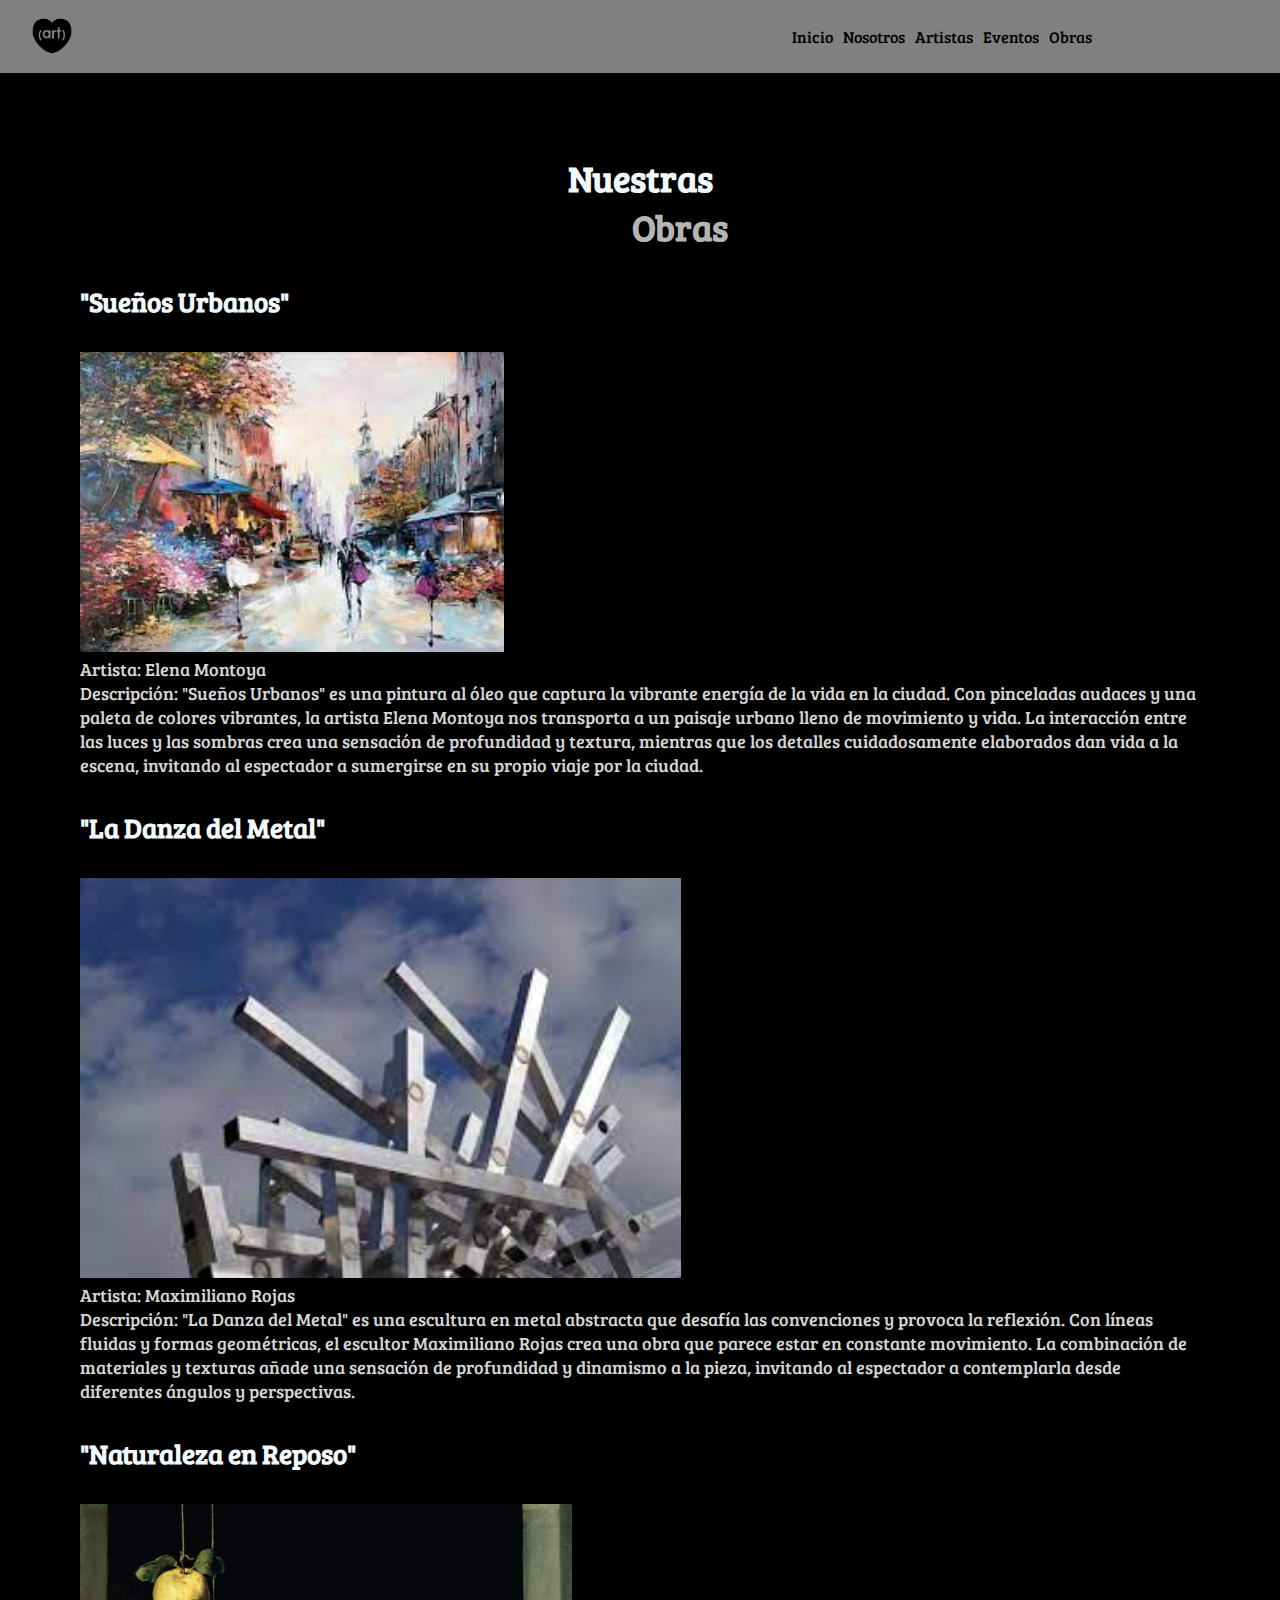
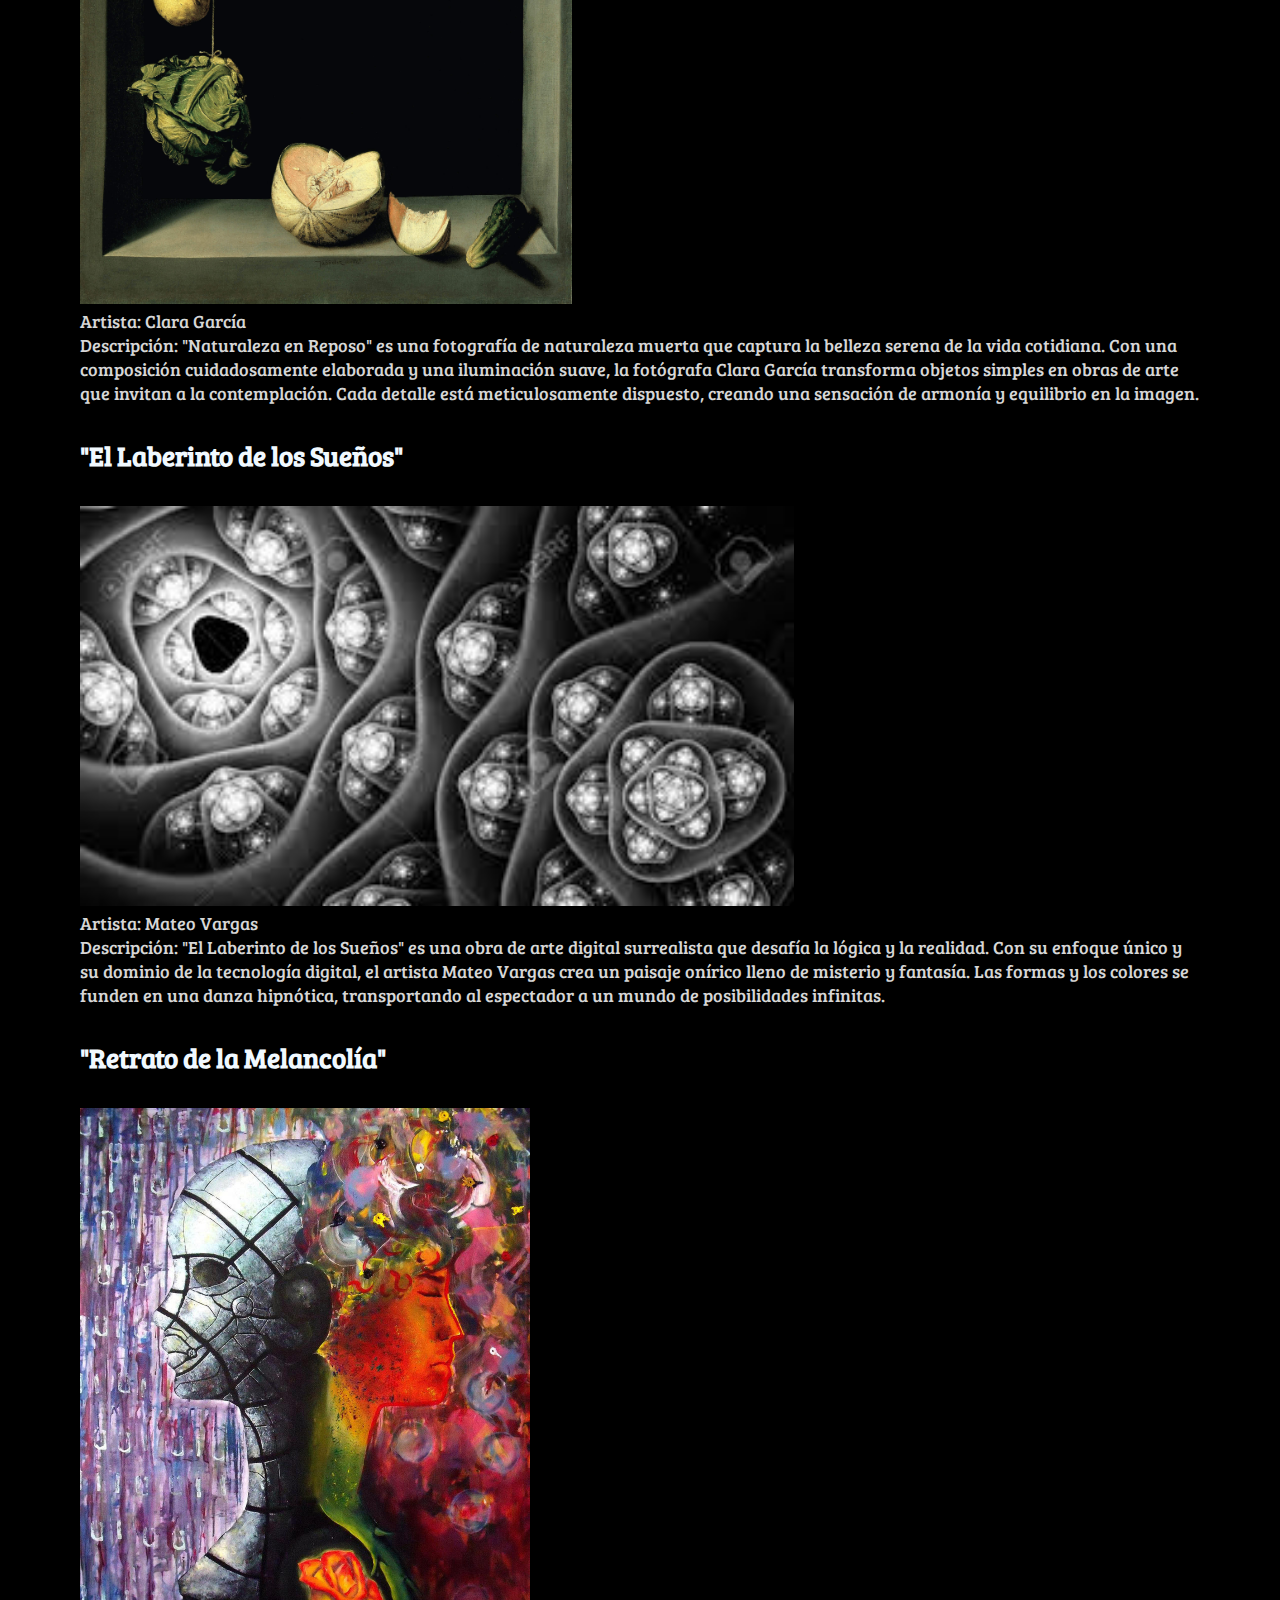
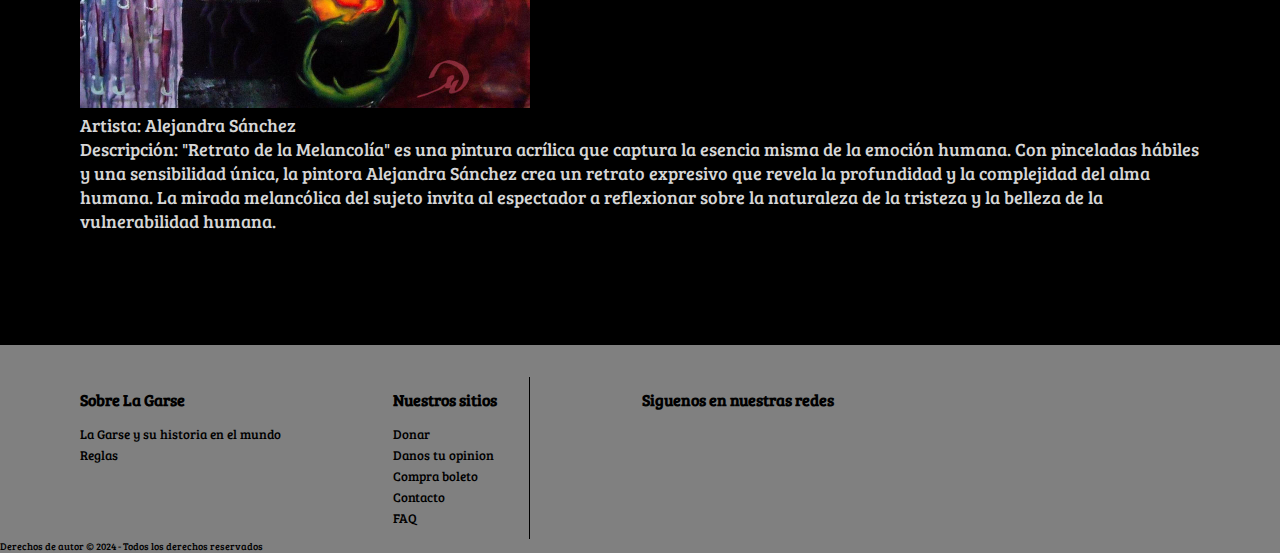
<file: pages/obras.html>
<!DOCTYPE html>
<html lang="en">
<head>
    <meta charset="UTF-8">
    <meta name="viewport" content="width=device-width, initial-scale=1.0">
    <title>Document</title>
    <!-- Link de la fuente de Google Fonts -->
    <link rel="preconnect" href="https://fonts.googleapis.com">
    <link rel="preconnect" href="https://fonts.gstatic.com" crossorigin>
    <link href="https://fonts.googleapis.com/css2?family=Bree+Serif&display=swap" rel="stylesheet">
    <!-- Link del logo de encabezado -->
    <link rel="icon" href="../img/logo.png" type="image/x-icon">
    <!-- Link de página de iconos de redes -->
    <link rel='stylesheet' href='https://cdn-uicons.flaticon.com/2.1.0/uicons-brands/css/uicons-brands.css'>
    <!-- Link del css -->
    <link rel="stylesheet" href="../css/styles.css">
</head>
<body>
    <header>
        <!-- Inicio del header -->
        <nav>
            <div class="header-nav">
                <div class="logo">
                    <a href="../index.html"><img src="../img/logo.png" class="logo-header" height="40px" alt="logo-arte"></a>
                </div>
                <div class="enlaces-header">
                    <ul class="enlaces-header">
                        <li><a class="enlaces-header" href="../index.html">Inicio</a></li>
                        <li><a class="enlaces-header" href="../pages/nosotros.html">Nosotros</a></li>
                        <li><a class="enlaces-header" href="../pages/artistas.html">Artistas</a></li>
                        <li><a class="enlaces-header" href="../pages/eventos.html">Eventos</a></li>
                        <li><a class="enlaces-header" href="../pages/obras.html">Obras</a></li>
                    </ul>
                </div>
            </div>
        </nav>
        <!-- Fin del header -->
    </div>
</nav>
<!-- Fin del header -->
</header>
<main class="main">
    <h1 class="main-h1">Nuestras <span class="span-titulo"> Obras</span></h1>
    <section>
        <article>
            <h2 class="main-h2">"Sueños Urbanos"</h2> 
            <div class="pinturas">
            <img class="arte-1" src="../img/pintura-ciudad-oleo.jpg" alt="Pintura oleo de una ciudad" height="300px">
            <p class="main-p">Artista: Elena Montoya <br>
            Descripción: "Sueños Urbanos" es una pintura al óleo que captura la vibrante energía de la vida en la ciudad. Con pinceladas audaces y una paleta de colores vibrantes, la artista Elena Montoya nos transporta a un paisaje urbano lleno de movimiento y vida. La interacción entre las luces y las sombras crea una sensación de profundidad y textura, mientras que los detalles cuidadosamente elaborados dan vida a la escena, invitando al espectador a sumergirse en su propio viaje por la ciudad.</p>
            </div>
        </article>
        <article>
            <h2 class="main-h2">"La Danza del Metal"</h2> 
            <div class="pinturas">
            <img class="arte-1" src="../img/escultura-metal.jpg" alt="Escultura de metal" height="400px" >
            <p class="main-p">Artista: Maximiliano Rojas <br>
            Descripción: "La Danza del Metal" es una escultura en metal abstracta que desafía las convenciones y provoca la reflexión. Con líneas fluidas y formas geométricas, el escultor Maximiliano Rojas crea una obra que parece estar en constante movimiento. La combinación de materiales y texturas añade una sensación de profundidad y dinamismo a la pieza, invitando al espectador a contemplarla desde diferentes ángulos y perspectivas.</p> 
            </article>
            </div>
        <article>
            <h2 class="main-h2">"Naturaleza en Reposo"</h2> 
            <div class="pinturas">
            <img class="arte-1" src="../img/naturaleza-muerta.jpg" alt="Naturaleza muerta" height="400px">
            <p class="main-p">Artista: Clara García <br>
            Descripción: "Naturaleza en Reposo" es una fotografía de naturaleza muerta que captura la belleza serena de la vida cotidiana. Con una composición cuidadosamente elaborada y una iluminación suave, la fotógrafa Clara García transforma objetos simples en obras de arte que invitan a la contemplación. Cada detalle está meticulosamente dispuesto, creando una sensación de armonía y equilibrio en la imagen.</p> 
            </div>
        </article>
        <article>
            <h2 class="main-h2">"El Laberinto de los Sueños"</h2> 
            <div class="pinturas">
            <img class="arte-1" src="../img/sueños-laberinto.jpg" alt="Obra digital, sueños laberinto" height="400px">
            <p class="main-p">Artista: Mateo Vargas <br>
            Descripción: "El Laberinto de los Sueños" es una obra de arte digital surrealista que desafía la lógica y la realidad. Con su enfoque único y su dominio de la tecnología digital, el artista Mateo Vargas crea un paisaje onírico lleno de misterio y fantasía. Las formas y los colores se funden en una danza hipnótica, transportando al espectador a un mundo de posibilidades infinitas.</p>
            </div> 
        </article>
        <article>
            <h2 class="main-h2">"Retrato de la Melancolía"</h2> 
            <div class="pinturas">
            <img class="arte-1" src="../img/esencia-humana.jpg" alt="Pintura acrilica, esencia humana" height="600px">
            <p class="main-p">Artista: Alejandra Sánchez <br>
            Descripción: "Retrato de la Melancolía" es una pintura acrílica que captura la esencia misma de la emoción humana. Con pinceladas hábiles y una sensibilidad única, la pintora Alejandra Sánchez crea un retrato expresivo que revela la profundidad y la complejidad del alma humana. La mirada melancólica del sujeto invita al espectador a reflexionar sobre la naturaleza de la tristeza y la belleza de la vulnerabilidad humana.</p>
            </div>
        </article>
    </section> 
</main>
<footer>
    <!-- Inicio del footer -->
    <div class="ftcontainer">
        <div class="ftcontent">
            <h2 class="titulo-footer">Sobre La Garse</h2>
            <ul class="ftli">
                <li>
                    <a href="../pages/nosotros.html" class="link-footer">La Garse y su historia en el mundo</a>
                </li>
                <li>
                    <a href="../pages/reglas.html" class="link-footer">Reglas</a>
                </li>
            </ul>
        </div>
        <div class="ftcontent border-ft">
            <h2 class="titulo-footer">Nuestros sitios</h2>
            <ul class="ftli">
                <li>
                    <a href="../pages/donacion.html" class="link-footer">Donar</a>
                </li>
                <li>
                    <a href="../pages/opinion.html" class="link-footer">Danos tu opinion</a>
                </li>
                <li>
                    <a href="../pages/boletos.html" class="link-footer">Compra boleto</a>
                </li>
                <li>
                    <a href="#" class="link-footer">Contacto</a>
                </li>
                <li>
                    <a href="../pages/faq.html" class="link-footer">FAQ</a>
                </li>
            </ul>
        </div>
        <div class="footer-social">
            <h2 class="titulo-footer">Siguenos en nuestras redes</h2>
            <a href="#" class="footersocial-link" target="_blank"><i class="fi fi-brands-instagram"></i></a>
            <a href="#" class="footersocial-link" target="_blank"><i class="fi fi-brands-facebook"></i></a>
            <a href="#" class="footersocial-link" target="_blank"><i class="fi fi-brands-twitter"></i></a>
            <a href="#" class="footersocial-link" target="_blank"><i class="fi fi-brands-youtube"></i></a>
        </div>
    </div>
    <p class="derechos-footer">Derechos de autor &copy; 2024 - Todos los derechos reservados</p>
    <!-- Fin del footer -->
</footer>
</body>
</html>
</file>
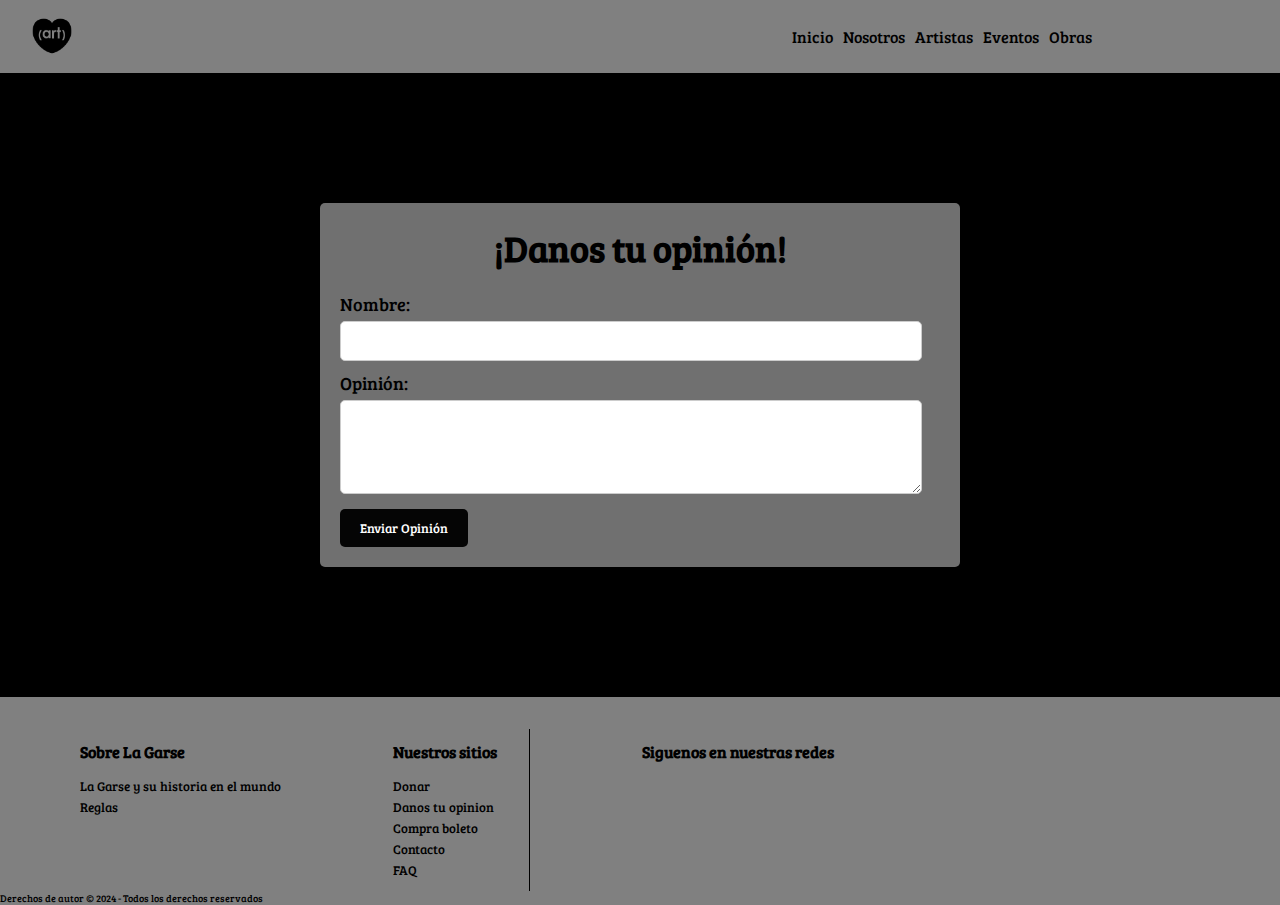
<file: pages/opinion.html>
<!DOCTYPE html>
<html lang="en">
<head>
    <meta charset="UTF-8">
    <meta name="viewport" content="width=device-width, initial-scale=1.0">
    <title>La Garse</title>
    <!-- Link de la fuente de Google Fonts -->
    <link rel="preconnect" href="https://fonts.googleapis.com">
    <link rel="preconnect" href="https://fonts.gstatic.com" crossorigin>
    <link href="https://fonts.googleapis.com/css2?family=Bree+Serif&display=swap" rel="stylesheet">
    <!-- Link del logo de encabezado -->
    <link rel="icon" href="../img/logo.png" type="image/x-icon">
    <!-- Link de página de iconos de redes -->
    <link rel='stylesheet' href='https://cdn-uicons.flaticon.com/2.1.0/uicons-brands/css/uicons-brands.css'>
    <!-- Link del css -->
    <link rel="stylesheet" href="../css/styles.css">
</head>
<body>
    <header>
        <!-- Inicio del header -->
        <nav>
            <div class="header-nav">
                <div class="logo">
                    <a href="../index.html"><img src="../img/logo.png" class="logo-header" height="40px" alt="logo-arte"></a>
                </div>
                <div class="enlaces-header">
                    <ul class="enlaces-header">
                        <li><a class="enlaces-header" href="../index.html">Inicio</a></li>
                        <li><a class="enlaces-header" href="../pages/nosotros.html">Nosotros</a></li>
                        <li><a class="enlaces-header" href="../pages/artistas.html">Artistas</a></li>
                        <li><a class="enlaces-header" href="../pages/eventos.html">Eventos</a></li>
                        <li><a class="enlaces-header" href="../pages/obras.html">Obras</a></li>
                    </ul>
                </div>
            </div>
        </nav>
        <!-- Fin del header -->
    </div>
</nav>
<!-- Fin del header -->
</header>
<main class="main">
    <div class="main-opinion">
        <h1>¡Danos tu opinión!</h1>
        <form>
          <label for="nombre">Nombre:</label>
          <input type="text" id="nombre" name="nombre" required>
          <label for="opinion">Opinión:</label>
          <textarea id="opinion" name="opinion" rows="4" required></textarea>
          <button type="submit">Enviar Opinión</button>
        </form>
      </div>
</main>
<footer>
    <!-- Inicio del footer -->
    <div class="ftcontainer">
        <div class="ftcontent">
            <h2 class="titulo-footer">Sobre La Garse</h2>
            <ul class="ftli">
                <li>
                    <a href="../pages/nosotros.html" class="link-footer">La Garse y su historia en el mundo</a>
                </li>
                <li>
                    <a href="../pages/reglas.html" class="link-footer">Reglas</a>
                </li>
            </ul>
        </div>
        <div class="ftcontent border-ft">
            <h2 class="titulo-footer">Nuestros sitios</h2>
            <ul class="ftli">
                <li>
                    <a href="../pages/donacion.html" class="link-footer">Donar</a>
                </li>
                <li>
                    <a href="../pages/opinion.html" class="link-footer">Danos tu opinion</a>
                </li>
                <li>
                    <a href="../pages/boletos.html" class="link-footer">Compra boleto</a>
                </li>
                <li>
                    <a href="#" class="link-footer">Contacto</a>
                </li>
                <li>
                    <a href="../pages/faq.html" class="link-footer">FAQ</a>
                </li>
            </ul>
        </div>
        <div class="footer-social">
            <h2 class="titulo-footer">Siguenos en nuestras redes</h2>
            <a href="#" class="footersocial-link" target="_blank"><i class="fi fi-brands-instagram"></i></a>
            <a href="#" class="footersocial-link" target="_blank"><i class="fi fi-brands-facebook"></i></a>
            <a href="#" class="footersocial-link" target="_blank"><i class="fi fi-brands-twitter"></i></a>
            <a href="#" class="footersocial-link" target="_blank"><i class="fi fi-brands-youtube"></i></a>
        </div>
    </div>
    <p class="derechos-footer">Derechos de autor &copy; 2024 - Todos los derechos reservados</p>
    <!-- Fin del footer -->
</footer>
</body>
</html>
</file>
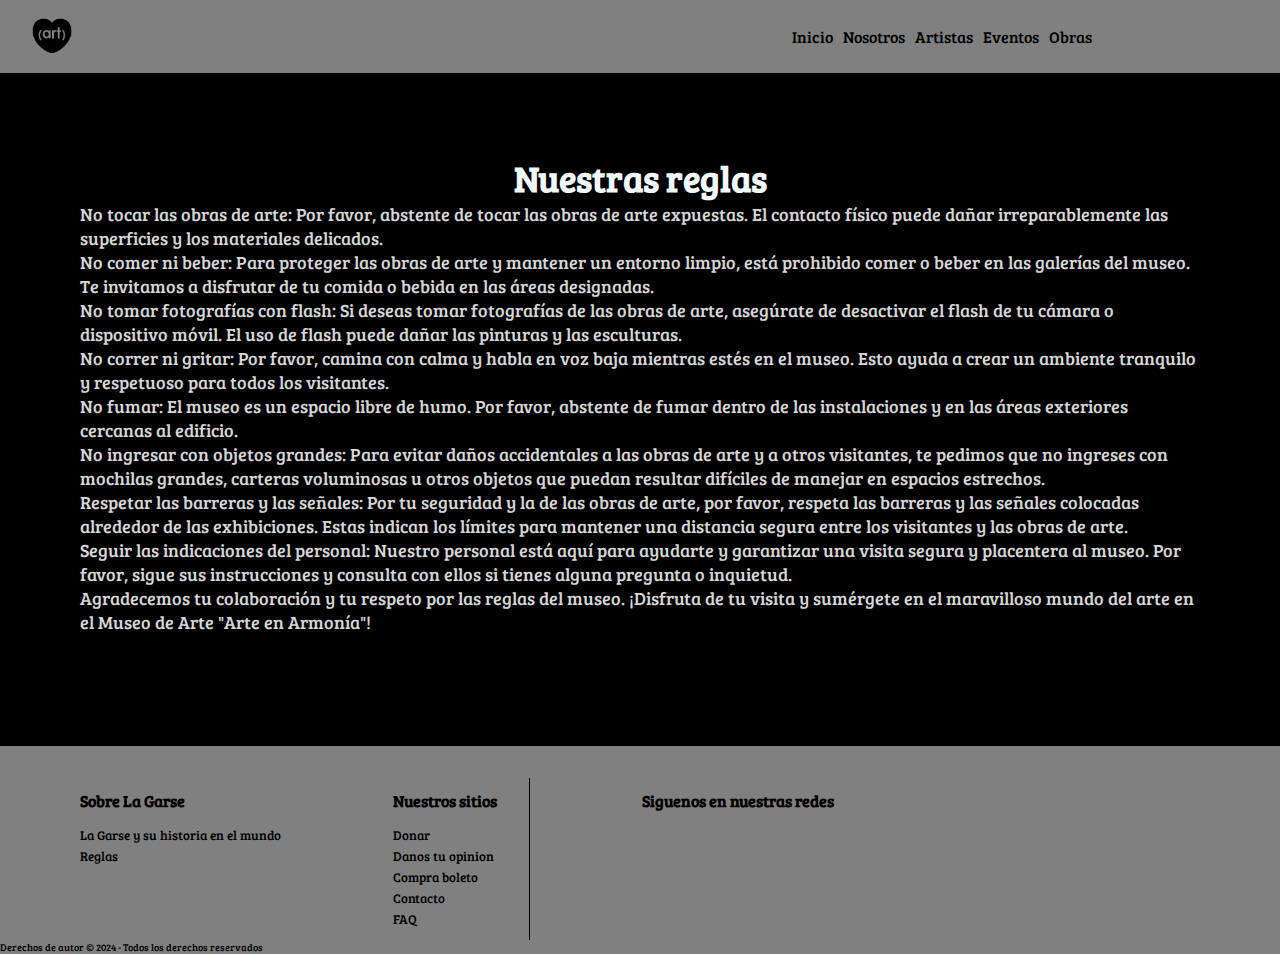
<file: pages/reglas.html>
<!DOCTYPE html>
<html lang="en">
<head>
    <meta charset="UTF-8">
    <meta name="viewport" content="width=device-width, initial-scale=1.0">
    <title>Document</title>
    <!-- Link de la fuente de Google Fonts -->
    <link rel="preconnect" href="https://fonts.googleapis.com">
    <link rel="preconnect" href="https://fonts.gstatic.com" crossorigin>
    <link href="https://fonts.googleapis.com/css2?family=Bree+Serif&display=swap" rel="stylesheet">
    <!-- Link del logo de encabezado -->
    <link rel="icon" href="../img/logo.png" type="image/x-icon">
    <!-- Link de página de iconos de redes -->
    <link rel='stylesheet' href='https://cdn-uicons.flaticon.com/2.1.0/uicons-brands/css/uicons-brands.css'>
    <!-- Link del css -->
    <link rel="stylesheet" href="../css/styles.css">
</head>
<body>
    <header>
        <!-- Inicio del header -->
        <nav>
            <div class="header-nav">
                <div class="logo">
                    <a href="../index.html"><img src="../img/logo.png" class="logo-header" height="40px" alt="logo-arte"></a>
                </div>
                <div class="enlaces-header">
                    <ul class="enlaces-header">
                        <li><a class="enlaces-header" href="../index.html">Inicio</a></li>
                        <li><a class="enlaces-header" href="../pages/nosotros.html">Nosotros</a></li>
                        <li><a class="enlaces-header" href="../pages/artistas.html">Artistas</a></li>
                        <li><a class="enlaces-header" href="../pages/eventos.html">Eventos</a></li>
                        <li><a class="enlaces-header" href="../pages/eventos.html">Obras</a></li>
                    </ul>
                </div>
            </div>
        </nav>
        <!-- Fin del header -->
    </header>
    <main class="main">

        <h1 class="main-h1">Nuestras reglas</h1>
        <p class="main-p">No tocar las obras de arte: Por favor, abstente de tocar las obras de arte expuestas. El contacto físico puede dañar irreparablemente las superficies y los materiales delicados. <br> 
        
        No comer ni beber: Para proteger las obras de arte y mantener un entorno limpio, está prohibido comer o beber en las galerías del museo. Te invitamos a disfrutar de tu comida o bebida en las áreas designadas. <br>
        
        No tomar fotografías con flash: Si deseas tomar fotografías de las obras de arte, asegúrate de desactivar el flash de tu cámara o dispositivo móvil. El uso de flash puede dañar las pinturas y las esculturas. <br>
        
        No correr ni gritar: Por favor, camina con calma y habla en voz baja mientras estés en el museo. Esto ayuda a crear un ambiente tranquilo y respetuoso para todos los visitantes. <br>
        
        No fumar: El museo es un espacio libre de humo. Por favor, abstente de fumar dentro de las instalaciones y en las áreas exteriores cercanas al edificio. <br>

        No ingresar con objetos grandes: Para evitar daños accidentales a las obras de arte y a otros visitantes, te pedimos que no ingreses con mochilas grandes, carteras voluminosas u otros objetos que puedan resultar difíciles de manejar en espacios estrechos. <br>
        
        Respetar las barreras y las señales: Por tu seguridad y la de las obras de arte, por favor, respeta las barreras y las señales colocadas alrededor de las exhibiciones. Estas indican los límites para mantener una distancia segura entre los visitantes y las obras de arte. <br>
        
        Seguir las indicaciones del personal: Nuestro personal está aquí para ayudarte y garantizar una visita segura y placentera al museo. Por favor, sigue sus instrucciones y consulta con ellos si tienes alguna pregunta o inquietud. <br>

        Agradecemos tu colaboración y tu respeto por las reglas del museo. ¡Disfruta de tu visita y sumérgete en el maravilloso mundo del arte en el Museo de Arte "Arte en Armonía"!</p> 
    </main>
    <footer>
        <!-- Inicio del footer -->
        <div class="ftcontainer">
            <div class="ftcontent">
                <h2 class="titulo-footer">Sobre La Garse</h2>
                <ul class="ftli">
                    <li>
                        <a href="../pages/nosotros.html" class="link-footer">La Garse y su historia en el mundo</a>
                    </li>
                    <li>
                        <a href="../pages/reglas.html" class="link-footer">Reglas</a>
                    </li>
                </ul>
            </div>
            <div class="ftcontent border-ft">
                <h2 class="titulo-footer">Nuestros sitios</h2>
                <ul class="ftli">
                    <li>
                        <a href="../pages/donacion.html" class="link-footer">Donar</a>
                    </li>
                    <li>
                        <a href="../pages/opinion.html" class="link-footer">Danos tu opinion</a>
                    </li>
                    <li>
                        <a href="../pages/boletos.html" class="link-footer">Compra boleto</a>
                    </li>
                    <li>
                        <a href="#" class="link-footer">Contacto</a>
                    </li>
                    <li>
                        <a href="../pages/faq.html" class="link-footer">FAQ</a>
                    </li>
                </ul>
            </div>
            <div class="footer-social">
                <h2 class="titulo-footer">Siguenos en nuestras redes</h2>
                <a href="#" class="footersocial-link" target="_blank"><i class="fi fi-brands-instagram"></i></a>
                <a href="#" class="footersocial-link" target="_blank"><i class="fi fi-brands-facebook"></i></a>
                <a href="#" class="footersocial-link" target="_blank"><i class="fi fi-brands-twitter"></i></a>
                <a href="#" class="footersocial-link" target="_blank"><i class="fi fi-brands-youtube"></i></a>
            </div>
        </div>
        <p class="derechos-footer">Derechos de autor &copy; 2024 - Todos los derechos reservados</p>
        <!-- Fin del footer -->
    </footer>
</body>
</html>
</file>
<file: css/styles.css>
@charset "UTF-8";
* {
  font-family: "Bree Serif", serif;
}

.enlaces-header {
  color: rgb(0, 0, 0);
  font-size: 1, 5rem;
}
.enlaces-header:hover {
  color: rgb(240, 248, 255);
}

footer {
  background-color: rgb(128, 128, 128);
}

.footersocial-link {
  padding-right: 20px;
  text-decoration: none;
  color: rgb(0, 0, 0);
  font-size: 1, 5rem;
}
.footersocial-link:hover {
  color: rgb(240, 248, 255);
}

.titulo-footer {
  font-size: medium;
  padding-top: 0.75rem;
  padding-bottom: 0.75rem;
}

.ftli {
  padding-bottom: 0.75rem;
  list-style: none;
}

.link-footer {
  font-size: small;
  text-decoration: none;
  color: rgb(0, 0, 0);
}
.link-footer:hover {
  color: rgb(240, 248, 255);
}

.derechos-footer {
  font-size: 0.65rem;
  margin-bottom: 0rem !important;
}

.border-ft {
  border-right: 1px solid rgb(0, 0, 0);
  padding-right: 2rem;
}

* {
  font-family: "Bree Serif", serif;
}

.enlaces-header {
  color: rgb(0, 0, 0);
  font-size: 1, 5rem;
}
.enlaces-header:hover {
  color: rgb(240, 248, 255);
}

header nav {
  background-color: rgb(128, 128, 128);
}
header nav ul {
  list-style: none;
  display: flex;
  justify-content: flex-end;
}
header nav ul li a {
  text-decoration: none;
}

.header-nav {
  display: flex;
  align-items: center;
}

.enlaces-header {
  gap: 10px;
}

* {
  font-family: "Bree Serif", serif;
}

.enlaces-header {
  color: rgb(0, 0, 0);
  font-size: 1, 5rem;
}
.enlaces-header:hover {
  color: rgb(240, 248, 255);
}

.main {
  font-size: large;
  padding: 5rem;
  background-color: rgb(0, 0, 0);
}

.main-p {
  margin-bottom: 2rem;
  color: rgb(214, 214, 214);
}

.eventos {
  padding-right: 0rem !important;
}

.main-opinion {
  max-width: 600px;
  margin: 50px auto;
  padding: 20px;
  background-color: #707070;
  border-radius: 5px;
  box-shadow: 0 2px 5px rgba(0, 0, 0, 0.1);
}

h1 {
  text-align: center;
}

form {
  margin-top: 20px;
}

label {
  display: block;
  margin-bottom: 5px;
}

input[type=text],
textarea {
  width: 35rem;
  padding: 10px;
  margin-bottom: 10px;
  border: 1px solid #ccc;
  border-radius: 5px;
}

button {
  padding: 10px 20px;
  background-color: #050505;
  color: #fff;
  border: none;
  border-radius: 5px;
  cursor: pointer;
}

button:hover {
  background-color: #b35400;
}

.main-h1 {
  color: rgb(241, 249, 255);
}

.main-h2 {
  margin-top: 2rem;
  margin-bottom: 2rem;
  color: rgb(241, 249, 255);
}

.span-titulo {
  padding-left: 5rem;
  display: block;
  color: rgb(181, 181, 181);
}

.btn {
  background-color: black;
  color: rgb(255, 255, 255);
  border: 1px solid rgb(255, 255, 255);
  padding: 10px 20px;
  font-size: 16px;
  border-radius: 25px;
  cursor: pointer;
  transition: all 0.3s ease; /* Transición suave para efectos */
}

.btn:hover {
  transform: scale(1.1); /* Hace que el botón se haga más grande al pasar el cursor por encima */
}

.btn:active {
  background-color: rgb(255, 166, 0); /* Cambia el color del botón al presionarlo */
}

* {
  padding: 0;
  margin: 0;
}

@media (min-width: 319px) and (max-width: 480px) {
  .ftcontainer {
    display: flex;
    flex-direction: column;
    align-items: center;
    border: none;
  }
  .border-ft {
    border: none;
    padding-right: 6rem;
  }
  .arte-1 {
    width: 150px;
    height: 150px;
  }
  .pinturas {
    display: flex;
    flex-direction: column;
    align-items: center;
    justify-content: center;
  }
  .btn {
    background-color: black;
    color: rgb(255, 255, 255);
    border: 1px solid rgb(255, 255, 255);
    padding: 10px 20px;
    font-size: 16px;
    border-radius: 25px;
    cursor: pointer;
    transition: all 0.3s ease;
  }
  .main-opinion {
    max-width: 300px;
    margin: 50px auto;
    padding: 20px;
    background-color: #707070;
    border-radius: 5px;
    box-shadow: 0 2px 5px rgba(0, 0, 0, 0.1);
  }
  input[type=text],
  textarea {
    width: 10rem;
    padding: 10px;
    margin-bottom: 10px;
    border: 1px solid #ccc;
    border-radius: 5px;
  }
}
@media (min-width: 481px) and (max-width: 800px) {
  .ftcontainer {
    display: flex;
    flex-direction: column;
    align-items: center;
    border: none;
  }
  .border-ft {
    border: none;
    padding-right: 6rem;
  }
  .arte-1 {
    width: 150px;
    height: 150px;
  }
  .pinturas {
    display: flex;
    flex-direction: column;
    align-items: center;
    justify-content: center;
  }
  .btn {
    background-color: black;
    color: rgb(255, 255, 255);
    border: 1px solid rgb(255, 255, 255);
    padding: 10px 20px;
    font-size: 16px;
    border-radius: 25px;
    cursor: pointer;
    transition: all 0.3s ease;
  }
  .eventos {
    padding-right: 0rem !important;
  }
  .main-opinion {
    max-width: auto;
    margin: 50px auto;
    padding: 20px;
    background-color: #707070;
    border-radius: 5px;
    box-shadow: 0 2px 5px rgba(0, 0, 0, 0.1);
  }
  input[type=text],
  textarea {
    width: auto;
    padding: 10px;
    margin-bottom: 10px;
    border: 1px solid #ccc;
    border-radius: 5px;
  }
}
@media (min-width: 801px) and (max-width: 1200px) {
  .logo {
    padding-right: 45rem;
    padding-left: 2rem;
    padding-top: 1rem;
    padding-bottom: 0.8rem;
  }
  .logo-eventos {
    padding-right: 42rem;
    padding-left: 2rem;
    padding-top: 1rem;
    padding-bottom: 0.8rem;
  }
  .ftcontainer {
    padding-top: 2rem;
    padding-left: 5rem;
    display: flex;
    align-items: flex-start;
    column-gap: 7rem;
    text-decoration: none;
  }
  .pinturas {
    display: flex;
    flex-direction: column;
    align-items: center;
    justify-content: center;
  }
  .eventos {
    padding-right: 0rem !important;
  }
  .btn {
    background-color: black;
    color: rgb(255, 255, 255);
    border: 1px solid rgb(255, 255, 255);
    padding: 10px 20px;
    font-size: 16px;
    border-radius: 25px;
    cursor: pointer;
    transition: all 0.3s ease;
  }
}
@media (min-width: 1201px) {
  .logo {
    padding-right: 45rem;
    padding-left: 2rem;
    padding-top: 1rem;
    padding-bottom: 0.8rem;
  }
  .logo-eventos {
    padding-right: 42rem;
    padding-left: 2rem;
    padding-top: 1rem;
    padding-bottom: 0.8rem;
  }
  .ftcontainer {
    padding-top: 2rem;
    padding-left: 5rem;
    display: flex;
    align-items: flex-start;
    column-gap: 7rem;
    text-decoration: none;
  }
}
.p-link {
  color: rgb(241, 249, 255);
  text-decoration: none;
}
.p-link:hover {
  text-decoration: underline;
}

/*# sourceMappingURL=styles.css.map */
</file>
